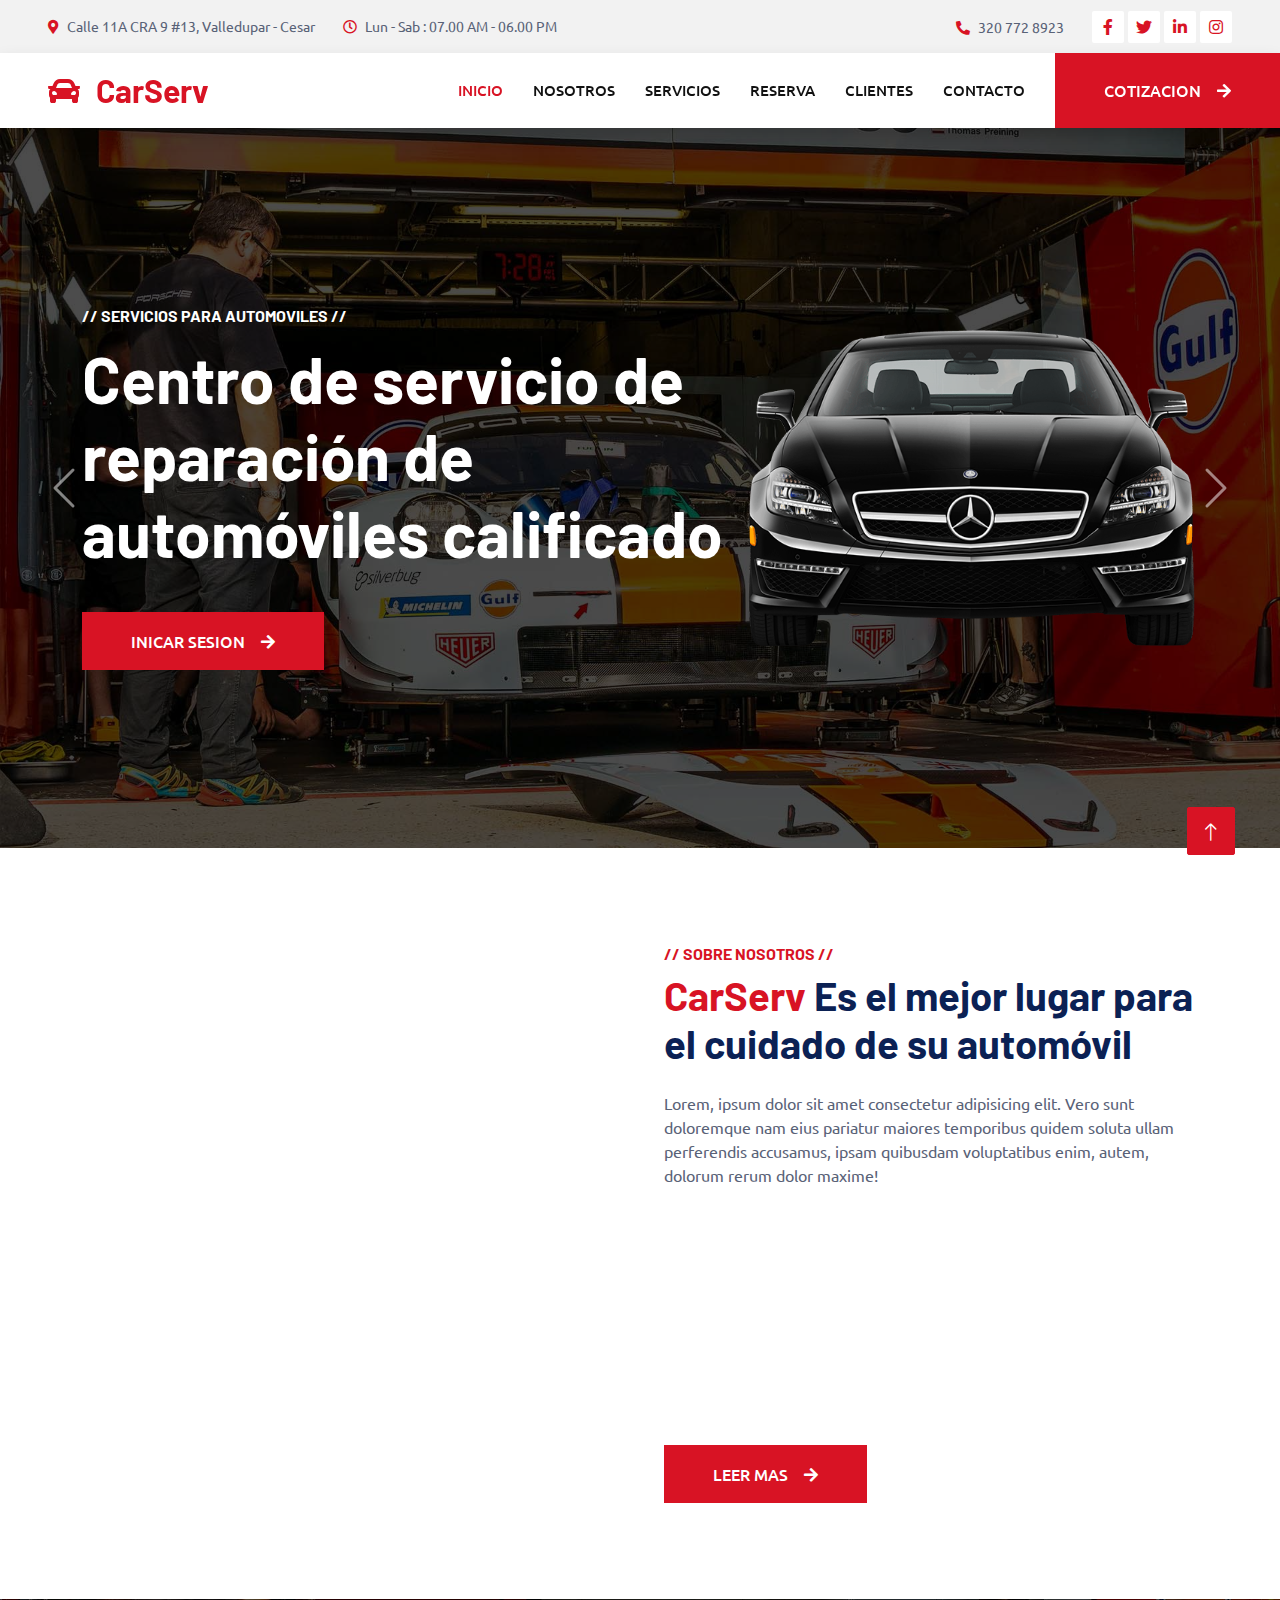
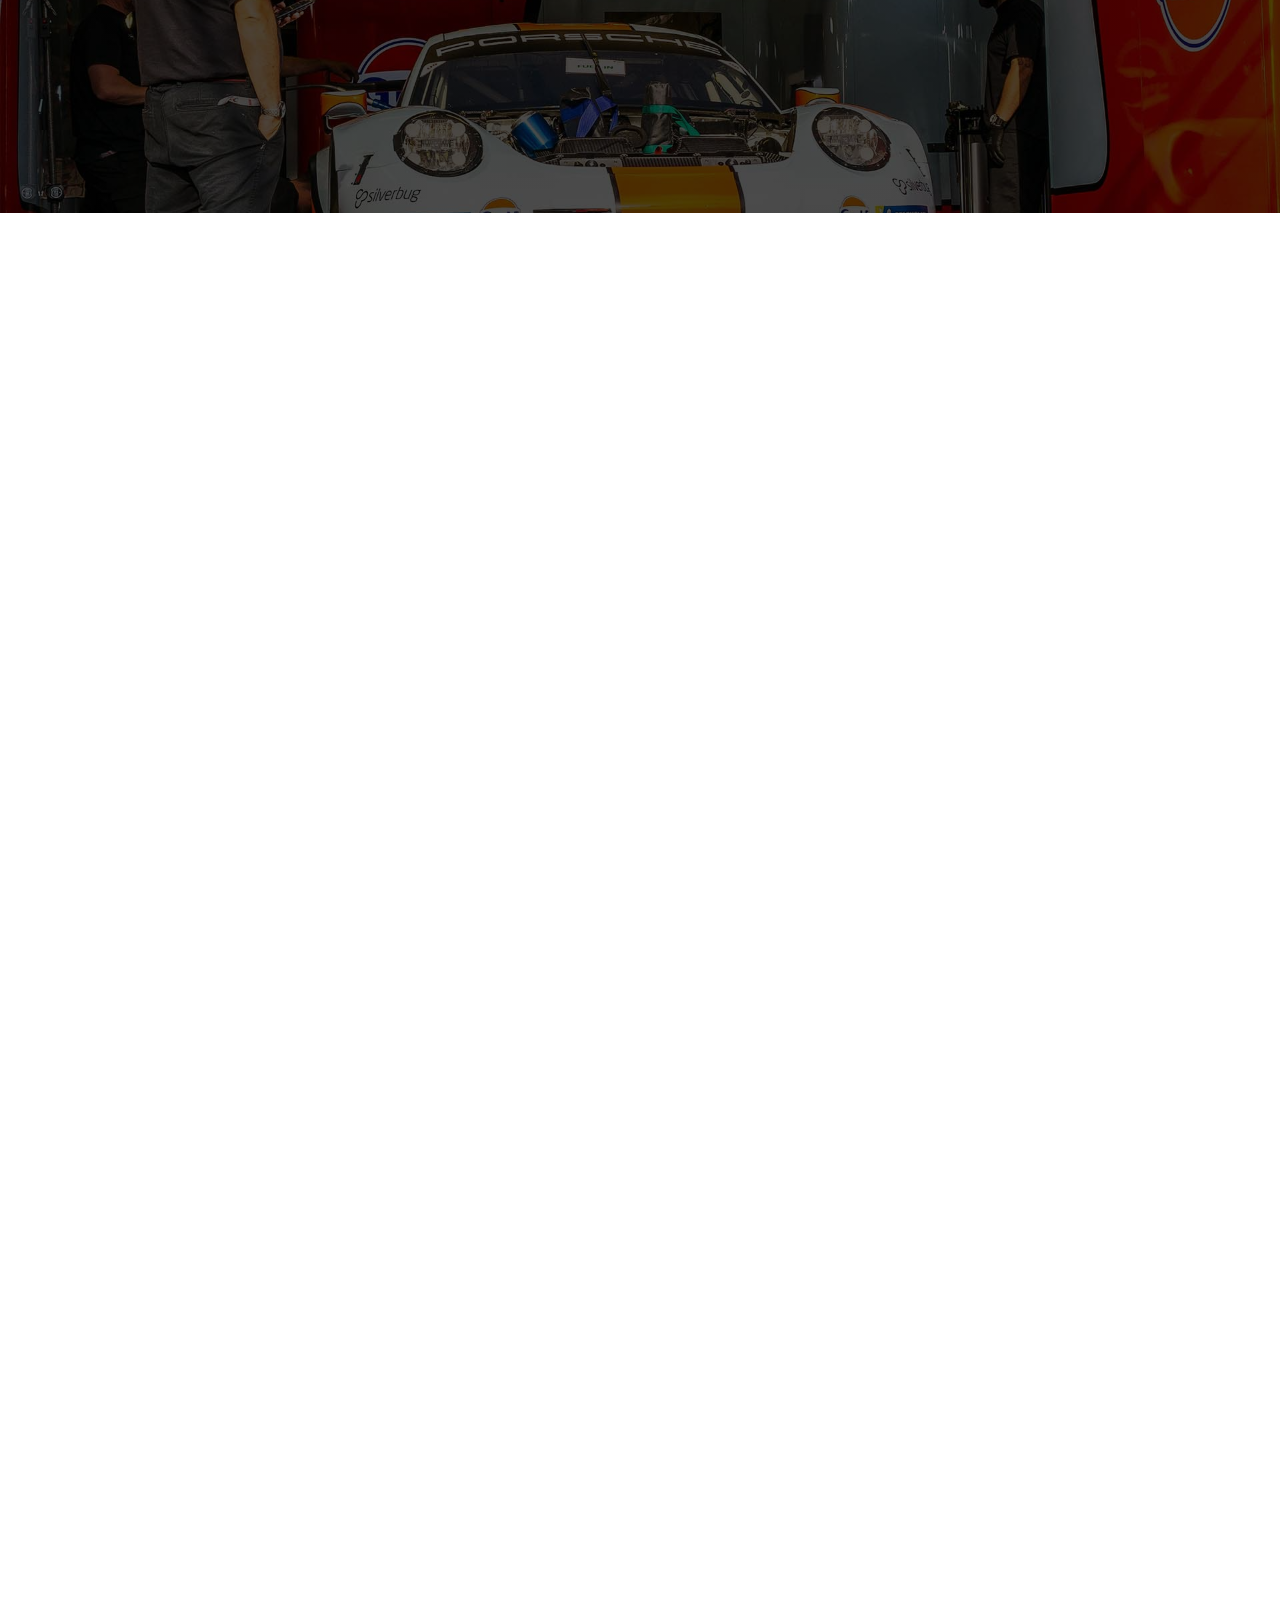
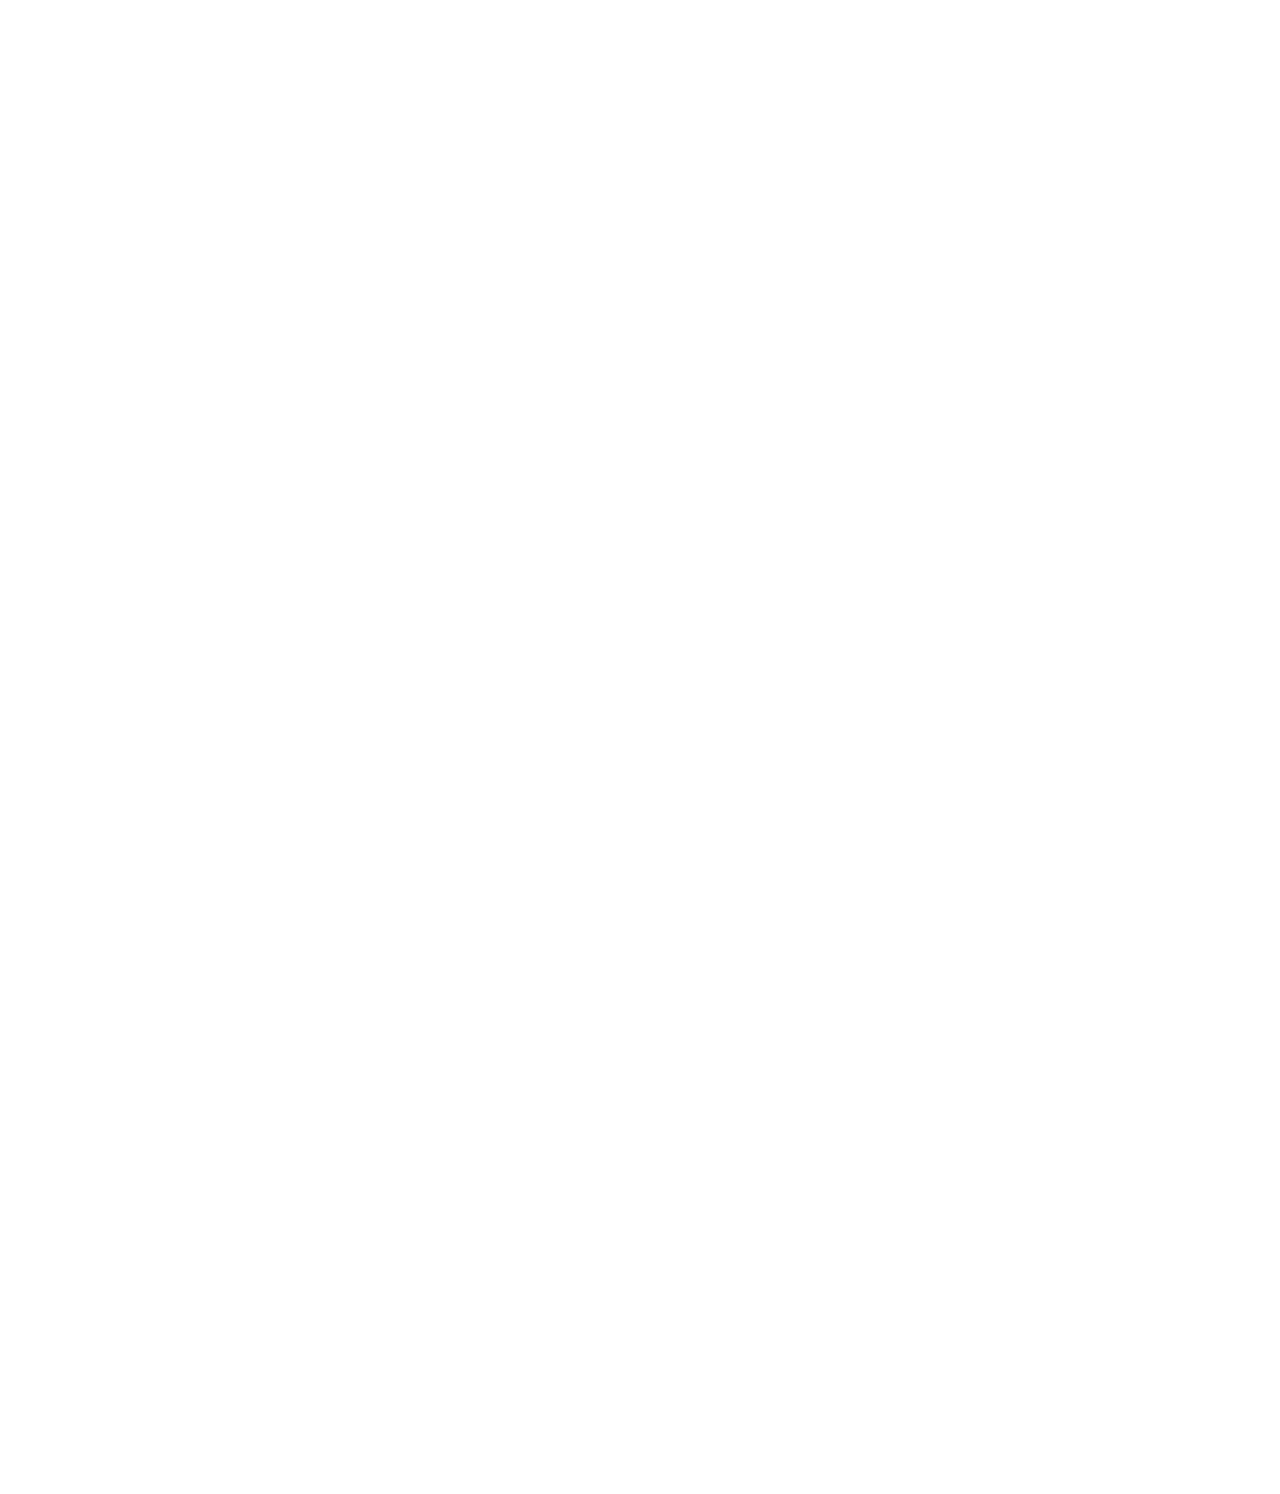
<file: index.html>
<!DOCTYPE html>
<html lang="en">

<head>
    <meta charset="utf-8">
    <title>CarServ </title>
    <meta content="width=device-width, initial-scale=1.0" name="viewport">
    <meta content="" name="keywords">
    <meta content="" name="description">

    
    <link href="img/favicon.ico" rel="icon">

    
    <link rel="preconnect" href="https://fonts.googleapis.com">
    <link rel="preconnect" href="https://fonts.gstatic.com" crossorigin>
    <link href="https://fonts.googleapis.com/css2?family=Barlow:wght@600;700&family=Ubuntu:wght@400;500&display=swap" rel="stylesheet"> 

    
    <link href="https://cdnjs.cloudflare.com/ajax/libs/font-awesome/5.10.0/css/all.min.css" rel="stylesheet">
    <link href="https://cdn.jsdelivr.net/npm/bootstrap-icons@1.4.1/font/bootstrap-icons.css" rel="stylesheet">

    
    <link href="lib/animate/animate.min.css" rel="stylesheet">
    <link href="lib/owlcarousel/assets/owl.carousel.min.css" rel="stylesheet">
    <link href="lib/tempusdominus/css/tempusdominus-bootstrap-4.min.css" rel="stylesheet" />

    
    <link href="css/bootstrap.min.css" rel="stylesheet">

    
    <link href="css/style.css" rel="stylesheet">
</head>

<body>
    <!-- carga inicio-->
    <div id="spinner" class="show bg-white position-fixed translate-middle w-100 vh-100 top-50 start-50 d-flex align-items-center justify-content-center">
        <div class="spinner-border text-primary" style="width: 3rem; height: 3rem;" role="status">
            <span class="sr-only">Loading...</span>
        </div>
    </div>
    <!-- carga fin -->


    <!-- inicio barra superior-->
    <div class="container-fluid bg-light p-0">
        <div class="row gx-0 d-none d-lg-flex">
            <div class="col-lg-7 px-5 text-start">
                <div class="h-100 d-inline-flex align-items-center py-3 me-4">
                    <small class="fa fa-map-marker-alt text-primary me-2"></small>
                    <small>Calle 11A CRA 9 #13, Valledupar - Cesar</small>
                </div>
                <div class="h-100 d-inline-flex align-items-center py-3">
                    <small class="far fa-clock text-primary me-2"></small>
                    <small>Lun - Sab : 07.00 AM - 06.00 PM</small>
                </div>
            </div>
            <div class="col-lg-5 px-5 text-end">
                <div class="h-100 d-inline-flex align-items-center py-3 me-4">
                    <small class="fa fa-phone-alt text-primary me-2"></small>
                    <small>320 772 8923</small>
                </div>
                <div class="h-100 d-inline-flex align-items-center">
                    <a class="btn btn-sm-square bg-white text-primary me-1" href=""><i class="fab fa-facebook-f"></i></a>
                    <a class="btn btn-sm-square bg-white text-primary me-1" href=""><i class="fab fa-twitter"></i></a>
                    <a class="btn btn-sm-square bg-white text-primary me-1" href=""><i class="fab fa-linkedin-in"></i></a>
                    <a class="btn btn-sm-square bg-white text-primary me-0" href=""><i class="fab fa-instagram"></i></a>
                </div>
            </div>
        </div>
    </div>
    <!-- fin barra superior -->


    <!-- inicio barra de navegacion -->
    <nav class="navbar navbar-expand-lg bg-white navbar-light shadow sticky-top p-0">
        <a href="index.html" class="navbar-brand d-flex align-items-center px-4 px-lg-5">
            <h2 class="m-0 text-primary"><i class="fa fa-car me-3"></i>CarServ</h2>
        </a>
        <button type="button" class="navbar-toggler me-4" data-bs-toggle="collapse" data-bs-target="#navbarCollapse">
            <span class="navbar-toggler-icon"></span>
        </button>
        <div class="collapse navbar-collapse" id="navbarCollapse">
            <div class="navbar-nav ms-auto p-4 p-lg-0">
                <a href="index.html" class="nav-item nav-link active">Inicio</a>
                <a href="Nosotros.html" class="nav-item nav-link">Nosotros</a>
                <a href="servicios.html" class="nav-item nav-link">Servicios</a>
                <a href="Reserva.html" class="nav-item nav-link">Reserva</a>
                <a href="clientes.html" class="nav-item nav-link">Clientes</a>
                <a href="contacto.html" class="nav-item nav-link">Contacto</a>
            </div>
            <a href="" class="btn btn-primary py-4 px-lg-5 d-none d-lg-block">Cotizacion<i class="fa fa-arrow-right ms-3"></i></a>
        </div>
    </nav>
    <!-- fin barra de navegacion-->


    <!-- inicio del menu -->
    <div class="container-fluid p-0 mb-5">
        <div id="header-carousel" class="carousel slide" data-bs-ride="carousel">
            <div class="carousel-inner">
                <div class="carousel-item active">
                    <img class="w-100" src="img/carousel-bg-1.jpg" alt="Image">
                    <div class="carousel-caption d-flex align-items-center">
                        <div class="container">
                            <div class="row align-items-center justify-content-center justify-content-lg-start">
                                <div class="col-10 col-lg-7 text-center text-lg-start">
                                    <h6 class="text-white text-uppercase mb-3 animated slideInDown">// Servicios Para automoviles //</h6>
                                    <h1 class="display-3 text-white mb-4 pb-3 animated slideInDown">Centro de servicio de reparación de automóviles calificado</h1>
                                    <a href="login.html" class="btn btn-primary py-3 px-5 animated slideInDown">Inicar Sesion<i class="fa fa-arrow-right ms-3"></i></a>
                                </div>
                                <div class="col-lg-5 d-none d-lg-flex animated zoomIn">
                                    <img class="img-fluid" src="img/carousel-1.png" alt="">
                                </div>
                            </div>
                        </div>
                    </div>
                </div>
                <div class="carousel-item">
                    <img class="w-100" src="img/carousel-bg-2.jpg" alt="Image">
                    <div class="carousel-caption d-flex align-items-center">
                        <div class="container">
                            <div class="row align-items-center justify-content-center justify-content-lg-start">
                                <div class="col-10 col-lg-7 text-center text-lg-start">
                                    <h6 class="text-white text-uppercase mb-3 animated slideInDown">// Servicios Para automoviles  //</h6>
                                    <h1 class="display-3 text-white mb-4 pb-3 animated slideInDown"> Centro de servicio calificado de lavado de autos</h1>
                                    <a href="" class="btn btn-primary py-3 px-5 animated slideInDown">Leer mas<i class="fa fa-arrow-right ms-3"></i></a>
                                </div>
                                <div class="col-lg-5 d-none d-lg-flex animated zoomIn">
                                    <img class="img-fluid" src="img/carousel-2.png" alt="">
                                </div>
                            </div>
                        </div>
                    </div>
                </div>
            </div>
            <button class="carousel-control-prev" type="button" data-bs-target="#header-carousel"
                data-bs-slide="prev">
                <span class="carousel-control-prev-icon" aria-hidden="true"></span>
                <span class="visually-hidden">Anterior</span>
            </button>
            <button class="carousel-control-next" type="button" data-bs-target="#header-carousel"
                data-bs-slide="next">
                <span class="carousel-control-next-icon" aria-hidden="true"></span>
                <span class="visually-hidden">Siguiente</span>
            </button>
        </div>
    </div>
    <!-- fin de el menu -->


   


    <!-- nosotros inicio -->
    <div class="container-xxl py-5">
        <div class="container">
            <div class="row g-5">
                <div class="col-lg-6 pt-4" style="min-height: 400px;">
                    <div class="position-relative h-100 wow fadeIn" data-wow-delay="0.1s">
                        <img class="position-absolute img-fluid w-100 h-100" src="img/about.jpg" style="object-fit: cover;" alt="">
                        <div class="position-absolute top-0 end-0 mt-n4 me-n4 py-4 px-5" style="background: rgba(0, 0, 0, .08);">
                            <h1 class="display-4 text-white mb-0">15 <span class="fs-4">Años</span></h1>
                            <h4 class="text-white">Experiencia</h4>
                        </div>
                    </div>
                </div>
                <div class="col-lg-6">
                    <h6 class="text-primary text-uppercase">// Sobre nosotros //</h6>
                    <h1 class="mb-4"><span class="text-primary">CarServ</span> Es el mejor lugar para el cuidado de su automóvil </h1>
                    <p class="mb-4">Lorem, ipsum dolor sit amet consectetur adipisicing elit. Vero sunt doloremque nam eius pariatur maiores temporibus quidem soluta ullam perferendis accusamus, ipsam quibusdam voluptatibus enim, autem, dolorum rerum dolor maxime!</p>
                    <div class="row g-4 mb-3 pb-3">
                        <div class="col-12 wow fadeIn" data-wow-delay="0.1s">
                            <div class="d-flex">
                                <div class="bg-light d-flex flex-shrink-0 align-items-center justify-content-center mt-1" style="width: 45px; height: 45px;">
                                    <span class="fw-bold text-secondary">01</span>
                                </div>
                                <div class="ps-3">
                                    <h6>Profesional y experto</h6>
                                    <span>Diam dolor diam ipsum sit amet diam et eos</span>
                                </div>
                            </div>
                        </div>
                        <div class="col-12 wow fadeIn" data-wow-delay="0.3s">
                            <div class="d-flex">
                                <div class="bg-light d-flex flex-shrink-0 align-items-center justify-content-center mt-1" style="width: 45px; height: 45px;">
                                    <span class="fw-bold text-secondary">02</span>
                                </div>
                                <div class="ps-3">
                                    <h6> Centro de servicio de calidad</h6>
                                    <span>Diam dolor diam ipsum sit amet diam et eos</span>
                                </div>
                            </div>
                        </div>
                        <div class="col-12 wow fadeIn" data-wow-delay="0.5s">
                            <div class="d-flex">
                                <div class="bg-light d-flex flex-shrink-0 align-items-center justify-content-center mt-1" style="width: 45px; height: 45px;">
                                    <span class="fw-bold text-secondary">03</span>
                                </div>
                                <div class="ps-3">
                                    <h6> Trabajadores ganadores de premios</h6>
                                    <span>Diam dolor diam ipsum sit amet diam et eos</span>
                                </div>
                            </div>
                        </div>
                    </div>
                    <a href="" class="btn btn-primary py-3 px-5">Leer mas<i class="fa fa-arrow-right ms-3"></i></a>
                </div>
            </div>
        </div>
    </div>
    <!-- nosotros fin-->


    <!-- hechos inicio-->
    <div class="container-fluid fact bg-dark my-5 py-5">
        <div class="container">
            <div class="row g-4">
                <div class="col-md-6 col-lg-3 text-center wow fadeIn" data-wow-delay="0.1s">
                    <i class="fa fa-check fa-2x text-white mb-3"></i>
                    <h2 class="text-white mb-2" data-toggle="counter-up">10</h2>
                    <p class="text-white mb-0">Años De Experiencia</p>
                </div>
                <div class="col-md-6 col-lg-3 text-center wow fadeIn" data-wow-delay="0.3s">
                    <i class="fa fa-users-cog fa-2x text-white mb-3"></i>
                    <h2 class="text-white mb-2" data-toggle="counter-up">15</h2>
                    <p class="text-white mb-0"> Técnicos expertos</p>
                </div>
                <div class="col-md-6 col-lg-3 text-center wow fadeIn" data-wow-delay="0.5s">
                    <i class="fa fa-users fa-2x text-white mb-3"></i>
                    <h2 class="text-white mb-2" data-toggle="counter-up">500</h2>
                    <p class="text-white mb-0">Clientes Satisfechos</p>
                </div>
                <div class="col-md-6 col-lg-3 text-center wow fadeIn" data-wow-delay="0.7s">
                    <i class="fa fa-car fa-2x text-white mb-3"></i>
                    <h2 class="text-white mb-2" data-toggle="counter-up">500</h2>
                    <p class="text-white mb-0">Projectos Completados</p>
                </div>
            </div>
        </div>
    </div>
    <!-- inicio hechos-->


    <!-- inicio de servicios-->
    <div class="container-xxl service py-5">
        <div class="container">
            <div class="text-center wow fadeInUp" data-wow-delay="0.1s">
                <h6 class="text-primary text-uppercase">// Nuestros Servicios //</h6>
                <h1 class="mb-5">Explore nuestros servicios</h1>
            </div>
            <div class="row g-4 wow fadeInUp" data-wow-delay="0.3s">
                <div class="col-lg-4">
                    <div class="nav w-100 nav-pills me-4">
                        <button class="nav-link w-100 d-flex align-items-center text-start p-4 mb-4 active" data-bs-toggle="pill" data-bs-target="#tab-pane-1" type="button">
                            <i class="fa fa-car-side fa-2x me-3"></i>
                            <h4 class="m-0">Prueba diagnóstica</h4>
                        </button>
                        <button class="nav-link w-100 d-flex align-items-center text-start p-4 mb-4" data-bs-toggle="pill" data-bs-target="#tab-pane-2" type="button">
                            <i class="fa fa-car fa-2x me-3"></i>
                            <h4 class="m-0"> Mantenimiento del motor</h4>
                        </button>
                        <button class="nav-link w-100 d-flex align-items-center text-start p-4 mb-4" data-bs-toggle="pill" data-bs-target="#tab-pane-3" type="button">
                            <i class="fa fa-cog fa-2x me-3"></i>
                            <h4 class="m-0"> Reemplazo de neumáticos</h4>
                        </button>
                        <button class="nav-link w-100 d-flex align-items-center text-start p-4 mb-0" data-bs-toggle="pill" data-bs-target="#tab-pane-4" type="button">
                            <i class="fa fa-oil-can fa-2x me-3"></i>
                            <h4 class="m-0"> Cambio de aceite</h4>
                        </button>
                    </div>
                </div>
                <div class="col-lg-8">
                    <div class="tab-content w-100">
                        <div class="tab-pane fade show active" id="tab-pane-1">
                            <div class="row g-4">
                                <div class="col-md-6" style="min-height: 350px;">
                                    <div class="position-relative h-100">
                                        <img class="position-absolute img-fluid w-100 h-100" src="img/service-1.jpg"
                                            style="object-fit: cover;" alt="">
                                    </div>
                                </div>
                                <div class="col-md-6">
                                    <h3 class="mb-3"> 15 años de experiencia en mantenimiento de automóviles</h3>
                                    <p class="mb-4">Tempor erat elitr rebum at clita. Diam dolor diam ipsum sit. Aliqu diam amet diam et eos. Clita erat ipsum et lorem et sit, sed stet lorem sit clita duo justo magna dolore erat amet</p>
                                    <p><i class="fa fa-check text-success me-3"></i> Servicio de calidad</p>
                                    <p><i class="fa fa-check text-success me-3"></i> Trabajadores expertos</p>
                                    <p><i class="fa fa-check text-success me-3"></i> Equipamiento moderno</p>
                                    <a href="" class="btn btn-primary py-3 px-5 mt-3">Leer mas<i class="fa fa-arrow-right ms-3"></i></a>
                                </div>
                            </div>
                        </div>
                        <div class="tab-pane fade" id="tab-pane-2">
                            <div class="row g-4">
                                <div class="col-md-6" style="min-height: 350px;">
                                    <div class="position-relative h-100">
                                        <img class="position-absolute img-fluid w-100 h-100" src="img/service-2.jpg"
                                            style="object-fit: cover;" alt="">
                                    </div>
                                </div>
                                <div class="col-md-6">
                                    <h3 class="mb-3"> 15 años de experiencia en mantenimiento de automóviles</h3>
                                    <p class="mb-4">Tempor erat elitr rebum at clita. Diam dolor diam ipsum sit. Aliqu diam amet diam et eos. Clita erat ipsum et lorem et sit, sed stet lorem sit clita duo justo magna dolore erat amet</p>
                                    <p><i class="fa fa-check text-success me-3"></i> Servicio de Calidad</p>
                                    <p><i class="fa fa-check text-success me-3"></i> Trabajadores expertos</p>
                                    <p><i class="fa fa-check text-success me-3"></i> Equipamiento moderno</p>
                                    <a href="" class="btn btn-primary py-3 px-5 mt-3"> Leer más<i class="fa fa-arrow-right ms-3"></i></a>
                                </div>
                            </div>
                        </div>
                        <div class="tab-pane fade" id="tab-pane-3">
                            <div class="row g-4">
                                <div class="col-md-6" style="min-height: 350px;">
                                    <div class="position-relative h-100">
                                        <img class="position-absolute img-fluid w-100 h-100" src="img/service-3.jpg"
                                            style="object-fit: cover;" alt="">
                                    </div>
                                </div>
                                <div class="col-md-6">
                                    <h3 class="mb-3"> 15 años de experiencia en mantenimiento de automóviles</h3>
                                    <p class="mb-4">Tempor erat elitr rebum at clita. Diam dolor diam ipsum sit. Aliqu diam amet diam et eos. Clita erat ipsum et lorem et sit, sed stet lorem sit clita duo justo magna dolore erat amet</p>
                                    <p><i class="fa fa-check text-success me-3"></i> Servicio de calidad</p>
                                    <p><i class="fa fa-check text-success me-3"></i> Trabajadores expertos</p>
                                    <p><i class="fa fa-check text-success me-3"></i> Equipamiento moderno</p>
                                    <a href="" class="btn btn-primary py-3 px-5 mt-3">Leer mas<i class="fa fa-arrow-right ms-3"></i></a>
                                </div>
                            </div>
                        </div>
                        <div class="tab-pane fade" id="tab-pane-4">
                            <div class="row g-4">
                                <div class="col-md-6" style="min-height: 350px;">
                                    <div class="position-relative h-100">
                                        <img class="position-absolute img-fluid w-100 h-100" src="img/service-4.jpg"
                                            style="object-fit: cover;" alt="">
                                    </div>
                                </div>
                                <div class="col-md-6">
                                    <h3 class="mb-3"> 15 años de experiencia en mantenimiento de automóviles</h3>
                                    <p class="mb-4">Tempor erat elitr rebum at clita. Diam dolor diam ipsum sit. Aliqu diam amet diam et eos. Clita erat ipsum et lorem et sit, sed stet lorem sit clita duo justo magna dolore erat amet</p>
                                    <p><i class="fa fa-check text-success me-3"></i> Servicio de calidad</p>
                                    <p><i class="fa fa-check text-success me-3"></i> Trabajadores expertos</p>
                                    <p><i class="fa fa-check text-success me-3"></i> Equipamiento moderno</p>
                                    <a href="" class="btn btn-primary py-3 px-5 mt-3">Leer mas<i class="fa fa-arrow-right ms-3"></i></a>
                                </div>
                            </div>
                        </div>
                    </div>
                </div>
            </div>
        </div>
    </div>
    <!-- fin de servicios -->


    <!-- inicio de reserva-->
    <div class="container-fluid bg-secondary booking my-5 wow fadeInUp" data-wow-delay="0.1s">
        <div class="container">
            <div class="row gx-5">
                <div class="col-lg-6 py-5">
                    <div class="py-5">
                        <h1 class="text-white mb-4"> Proveedor de servicios de reparación de automóviles certificado y galardonado</h1>
                        <p class="text-white mb-0">Lorem ipsum dolor sit amet consectetur adipisicing elit. Deleniti, nobis dolores modi beatae provident ad tempore sapiente voluptates? Consectetur repellendus dolorem ut earum amet accusantium alias repellat cum tempore culpa..</p>
                    </div>
                </div>
                <div class="col-lg-6">
                    <div class="bg-primary h-100 d-flex flex-column justify-content-center text-center p-5 wow zoomIn" data-wow-delay="0.6s">
                        <h1 class="text-white mb-4">Reserve para un servicio</h1>
                        <form>
                            <div class="row g-3">
                                <div class="col-12 col-sm-6">
                                    <input type="text" class="form-control border-0" placeholder="Nombre" style="height: 55px;">
                                </div>
                                <div class="col-12 col-sm-6">
                                    <input type="email" class="form-control border-0" placeholder="Email" style="height: 55px;">
                                </div>
                                <div class="col-12 col-sm-6">
                                    <select class="form-select border-0" style="height: 55px;">
                                        <option selected> Seleccione un servicio</option>
                                        <option value="1">Servicio 1</option>
                                        <option value="2">Servicio 2</option>
                                        <option value="3">Servicio 3</option>
                                    </select>
                                </div>
                                <div class="col-12 col-sm-6">
                                    <div class="date" id="date1" data-target-input="nearest">
                                        <input type="text"
                                            class="form-control border-0 datetimepicker-input"
                                            placeholder="Fecha De Servicio" data-target="#date1" data-toggle="datetimepicker" style="height: 55px;">
                                    </div>
                                </div>
                                <div class="col-12">
                                    <textarea class="form-control border-0" placeholder="Solicitud Especial"></textarea>
                                </div>
                                <div class="col-12">
                                    <button class="btn btn-secondary w-100 py-3" type="submit"> Reservar Ahora</button>
                                </div>
                            </div>
                        </form>
                    </div>
                </div>
            </div>
        </div>
    </div>
    <!-- fin de reserva -->


    <!-- equipo inicio -->
    <div class="container-xxl py-5">
        <div class="container">
            <div class="text-center wow fadeInUp" data-wow-delay="0.1s">
                <h6 class="text-primary text-uppercase">// Nuestros Técnicos //</h6>
                <h1 class="mb-5"> Nuestros técnicos expertos</h1>
            </div>
            <div class="row g-4">
                <div class="col-lg-3 col-md-6 wow fadeInUp" data-wow-delay="0.1s">
                    <div class="team-item">
                        <div class="position-relative overflow-hidden">
                            <img class="img-fluid" src="img/team-1.jpg" alt="">
                            <div class="team-overlay position-absolute start-0 top-0 w-100 h-100">
                                <a class="btn btn-square mx-1" href=""><i class="fab fa-facebook-f"></i></a>
                                <a class="btn btn-square mx-1" href=""><i class="fab fa-twitter"></i></a>
                                <a class="btn btn-square mx-1" href=""><i class="fab fa-instagram"></i></a>
                            </div>
                        </div>
                        <div class="bg-light text-center p-4">
                            <h5 class="fw-bold mb-0">Juan Andres</h5>
                            <small>Electrico</small>
                        </div>
                    </div>
                </div>
                <div class="col-lg-3 col-md-6 wow fadeInUp" data-wow-delay="0.3s">
                    <div class="team-item">
                        <div class="position-relative overflow-hidden">
                            <img class="img-fluid" src="img/team-2.jpg" alt="">
                            <div class="team-overlay position-absolute start-0 top-0 w-100 h-100">
                                <a class="btn btn-square mx-1" href=""><i class="fab fa-facebook-f"></i></a>
                                <a class="btn btn-square mx-1" href=""><i class="fab fa-twitter"></i></a>
                                <a class="btn btn-square mx-1" href=""><i class="fab fa-instagram"></i></a>
                            </div>
                        </div>
                        <div class="bg-light text-center p-4">
                            <h5 class="fw-bold mb-0"> Albert Martinez</h5>
                            <small> Mecanico</small>
                        </div>
                    </div>
                </div>
                <div class="col-lg-3 col-md-6 wow fadeInUp" data-wow-delay="0.5s">
                    <div class="team-item">
                        <div class="position-relative overflow-hidden">
                            <img class="img-fluid" src="img/team-3.jpg" alt="">
                            <div class="team-overlay position-absolute start-0 top-0 w-100 h-100">
                                <a class="btn btn-square mx-1" href=""><i class="fab fa-facebook-f"></i></a>
                                <a class="btn btn-square mx-1" href=""><i class="fab fa-twitter"></i></a>
                                <a class="btn btn-square mx-1" href=""><i class="fab fa-instagram"></i></a>
                            </div>
                        </div>
                        <div class="bg-light text-center p-4">
                            <h5 class="fw-bold mb-0"> Santiago Mendoza</h5>
                            <small> Mecanico</small>
                        </div>
                    </div>
                </div>
                <div class="col-lg-3 col-md-6 wow fadeInUp" data-wow-delay="0.7s">
                    <div class="team-item">
                        <div class="position-relative overflow-hidden">
                            <img class="img-fluid" src="img/team-4.jpg" alt="">
                            <div class="team-overlay position-absolute start-0 top-0 w-100 h-100">
                                <a class="btn btn-square mx-1" href=""><i class="fab fa-facebook-f"></i></a>
                                <a class="btn btn-square mx-1" href=""><i class="fab fa-twitter"></i></a>
                                <a class="btn btn-square mx-1" href=""><i class="fab fa-instagram"></i></a>
                            </div>
                        </div>
                        <div class="bg-light text-center p-4">
                            <h5 class="fw-bold mb-0">Antonio Gonzales</h5>
                            <small> Limpieza </small>
                        </div>
                    </div>
                </div>
            </div>
        </div>
    </div>
    <!-- equipo fin -->


    <!-- clientes inicio-->
    <div class="container-xxl py-5 wow fadeInUp" data-wow-delay="0.1s">
        <div class="container">
            <div class="text-center">
                <h6 class="text-primary text-uppercase">// Clientes //</h6>
                <h1 class="mb-5">Nuestros clientes dicen!</h1>
            </div>
            <div class="owl-carousel testimonial-carousel position-relative">
                <div class="testimonial-item text-center">
                    <img class="bg-light rounded-circle p-2 mx-auto mb-3" src="img/testimonial-1.jpg" style="width: 80px; height: 80px;">
                    <h5 class="mb-0"> Ana Garcia</h5>
                    <p>Profesion</p>
                    <div class="testimonial-text bg-light text-center p-4">
                    <p class="mb-0">Tempor erat elitr rebum at clita. Diam dolor diam ipsum sit diam amet diam et eos. Clita erat ipsum et lorem et sit.</p>
                    </div>
                </div>
                <div class="testimonial-item text-center">
                    <img class="bg-light rounded-circle p-2 mx-auto mb-3" src="img/testimonial-2.jpg" style="width: 80px; height: 80px;">
                    <h5 class="mb-0">Alejandro Lopez</h5>
                    <p>Profession</p>
                    <div class="testimonial-text bg-light text-center p-4">
                    <p class="mb-0">Tempor erat elitr rebum at clita. Diam dolor diam ipsum sit diam amet diam et eos. Clita erat ipsum et lorem et sit.</p>
                    </div>
                </div>
                <div class="testimonial-item text-center">
                    <img class="bg-light rounded-circle p-2 mx-auto mb-3" src="img/testimonial-3.jpg" style="width: 80px; height: 80px;">
                    <h5 class="mb-0"> Ivan Gomez</h5>
                    <p>Profesion</p>
                    <div class="testimonial-text bg-light text-center p-4">
                    <p class="mb-0">Tempor erat elitr rebum at clita. Diam dolor diam ipsum sit diam amet diam et eos. Clita erat ipsum et lorem et sit.</p>
                    </div>
                </div>
                <div class="testimonial-item text-center">
                    <img class="bg-light rounded-circle p-2 mx-auto mb-3" src="img/testimonial-4.jpg" style="width: 80px; height: 80px;">
                    <h5 class="mb-0">Adriana Silva</h5>
                    <p>Profesion</p>
                    <div class="testimonial-text bg-light text-center p-4">
                    <p class="mb-0">Tempor erat elitr rebum at clita. Diam dolor diam ipsum sit diam amet diam et eos. Clita erat ipsum et lorem et sit.</p>
                    </div>
                </div>
            </div>
        </div>
    </div>
    <!-- clientes fin -->


    <!-- pie de pagina inicio -->
    <div class="container-fluid bg-dark text-light footer pt-5 mt-5 wow fadeIn" data-wow-delay="0.1s">
        <div class="container py-5">
            <div class="row g-5">
                <div class="col-lg-3 col-md-6">
                    <h4 class="text-light mb-4">Dirección</h4>
                    <p class="mb-2"><i class="fa fa-map-marker-alt me-3"></i>calle 11 cra 10 #5, Valledupar, Cesar</p>
                    <p class="mb-2"><i class="fa fa-phone-alt me-3"></i>320 772 8923</p>
                    <p class="mb-2"><i class="fa fa-envelope me-3"></i>Carserv@gmail.com</p>
                    <div class="d-flex pt-2">
                        <a class="btn btn-outline-light btn-social" href=""><i class="fab fa-twitter"></i></a>
                        <a class="btn btn-outline-light btn-social" href=""><i class="fab fa-facebook-f"></i></a>
                        <a class="btn btn-outline-light btn-social" href=""><i class="fab fa-youtube"></i></a>
                        <a class="btn btn-outline-light btn-social" href=""><i class="fab fa-linkedin-in"></i></a>
                    </div>
                </div>
                <div class="col-lg-3 col-md-6">
                    <h4 class="text-light mb-4"> Horario</h4>
                    <h6 class="text-light">Lunes - Sabados:</h6>
                    <p class="mb-4">07.00 AM - 06.00 PM</p>
                    <h6 class="text-light">Sábado:</h6>
                    <p class="mb-0">07.00 AM - 12.00 PM</p>
                </div>
                <div class="col-lg-3 col-md-6">
                    <h4 class="text-light mb-4"> Servicios</h4>
                    <a class="btn btn-link" href=""> Prueba diagnóstica</a>
                    <a class="btn btn-link" href=""> Mantenimiento del motor</a>
                    <a class="btn btn-link" href=""> Reemplazo de neumáticos</a>
                    <a class="btn btn-link" href=""> Cambio de aceite</a>
                    <a class="btn btn-link" href="">Lavado</a>
                </div>
                <div class="col-lg-3 col-md-6">
                    <h4 class="text-light mb-4">Suscribirse</h4>
                    <p>Dolor amet sit justo amet elitr clita ipsum elitr est.</p>
                    <div class="position-relative mx-auto" style="max-width: 400px;">
                        <input class="form-control border-0 w-100 py-3 ps-4 pe-5" type="text" placeholder="EMAIL">
                        <button type="button" class="btn btn-primary py-2 position-absolute top-0 end-0 mt-2 me-2">Regístrate</button>
                    </div>
                </div>
            </div>
        </div>
        <div class="container">
            <div class="copyright">
                <div class="row">
                    <div class="col-md-6 text-center text-md-start mb-3 mb-md-0">
                        &copy; <a class="border-bottom" href="https://freewebsitecode.com">Carserv</a>, Todos los derechos reservados.

                        
                        Diseñado por  <a class="border-bottom" href="">Luis Fernando </a>
                    </div>
                    <div class="col-md-6 text-center text-md-end">
                        <div class="col-md-6 text-center text-md-end">
                            <div class="footer-menu">
                                <a href="">INICIO</a>
                                <a href="">Cookies</a> 
                                <a href="">Preguntas Frecuentes</a>
                            </div>
                        </div>
                    </div>
                </div>
            </div>
        </div>
    </div>
    <!-- pie de pagina fin-->


    <!-- volver al principio-->
    <a href="#" class="btn btn-lg btn-primary btn-lg-square back-to-top"><i class="bi bi-arrow-up"></i></a>


    <!-- librerias -->
    <script src="https://code.jquery.com/jquery-3.4.1.min.js"></script>
    <script src="https://cdn.jsdelivr.net/npm/bootstrap@5.0.0/dist/js/bootstrap.bundle.min.js"></script>
    <script src="lib/wow/wow.min.js"></script>
    <script src="lib/easing/easing.min.js"></script>
    <script src="lib/waypoints/waypoints.min.js"></script>
    <script src="lib/counterup/counterup.min.js"></script>
    <script src="lib/owlcarousel/owl.carousel.min.js"></script>
    <script src="lib/tempusdominus/js/moment.min.js"></script>
    <script src="lib/tempusdominus/js/moment-timezone.min.js"></script>
    <script src="lib/tempusdominus/js/tempusdominus-bootstrap-4.min.js"></script>

    
    <script src="js/main.js"></script>
</body>

</html>
</file>
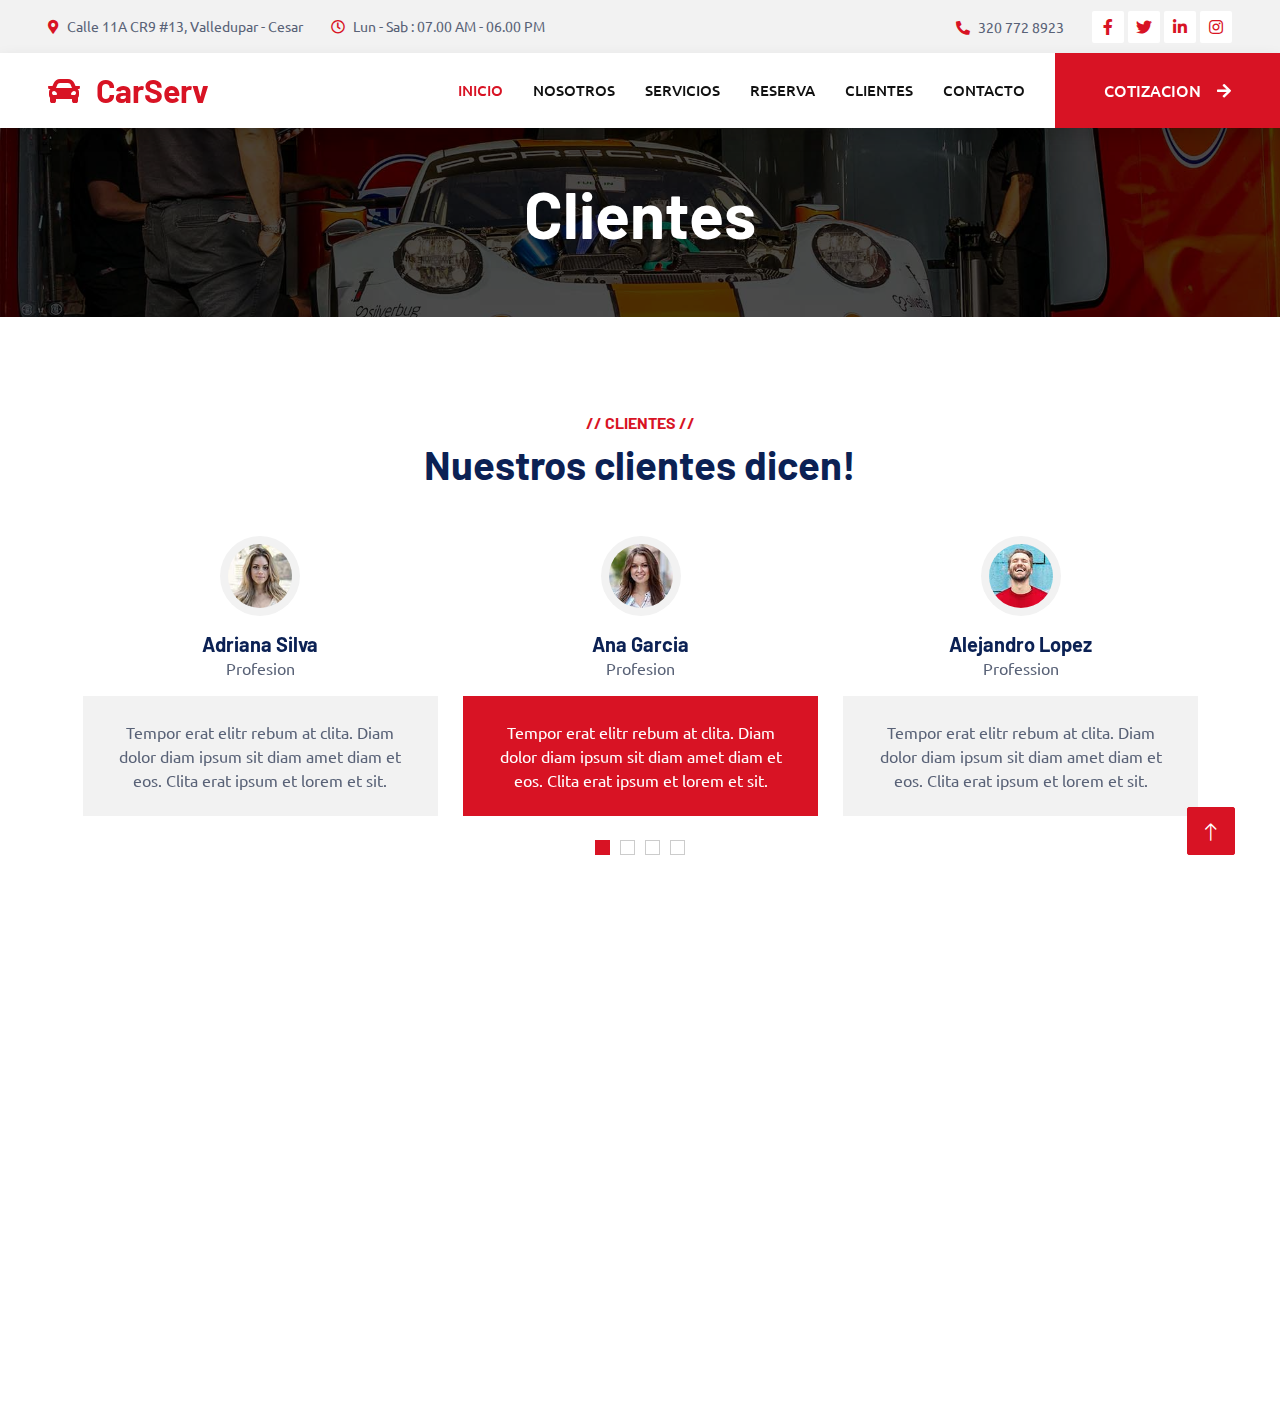
<file: clientes.html>
<!DOCTYPE html>
<html lang="en">

<head>
    <meta charset="utf-8">
    <title>CarServ</title>
    <meta content="width=device-width, initial-scale=1.0" name="viewport">
    <meta content="" name="keywords">
    <meta content="" name="description">

    
    <link href="img/favicon.ico" rel="icon">


    <link rel="preconnect" href="https://fonts.googleapis.com">
    <link rel="preconnect" href="https://fonts.gstatic.com" crossorigin>
    <link href="https://fonts.googleapis.com/css2?family=Barlow:wght@600;700&family=Ubuntu:wght@400;500&display=swap" rel="stylesheet"> 

    
    <link href="https://cdnjs.cloudflare.com/ajax/libs/font-awesome/5.10.0/css/all.min.css" rel="stylesheet">
    <link href="https://cdn.jsdelivr.net/npm/bootstrap-icons@1.4.1/font/bootstrap-icons.css" rel="stylesheet">

   
    <link href="lib/animate/animate.min.css" rel="stylesheet">
    <link href="lib/owlcarousel/assets/owl.carousel.min.css" rel="stylesheet">
    <link href="lib/tempusdominus/css/tempusdominus-bootstrap-4.min.css" rel="stylesheet" />

    <link href="css/bootstrap.min.css" rel="stylesheet">

   
    <link href="css/style.css" rel="stylesheet">
</head>

<body>
    <!-- carga inicio-->
    <div id="spinner" class="show bg-white position-fixed translate-middle w-100 vh-100 top-50 start-50 d-flex align-items-center justify-content-center">
        <div class="spinner-border text-primary" style="width: 3rem; height: 3rem;" role="status">
            <span class="sr-only">Loading...</span>
        </div>
    </div>
   <!-- carga fin -->


    <!-- inicio barra superior-->
    <div class="container-fluid bg-light p-0">
        <div class="row gx-0 d-none d-lg-flex">
            <div class="col-lg-7 px-5 text-start">
                <div class="h-100 d-inline-flex align-items-center py-3 me-4">
                    <small class="fa fa-map-marker-alt text-primary me-2"></small>
                    <small>Calle 11A CR9 #13, Valledupar - Cesar</small>
                </div>
                <div class="h-100 d-inline-flex align-items-center py-3">
                    <small class="far fa-clock text-primary me-2"></small>
                    <small>Lun - Sab : 07.00 AM - 06.00 PM</small>
                </div>
            </div>
            <div class="col-lg-5 px-5 text-end">
                <div class="h-100 d-inline-flex align-items-center py-3 me-4">
                    <small class="fa fa-phone-alt text-primary me-2"></small>
                    <small>320 772 8923</small>
                </div>
                <div class="h-100 d-inline-flex align-items-center">
                    <a class="btn btn-sm-square bg-white text-primary me-1" href=""><i class="fab fa-facebook-f"></i></a>
                    <a class="btn btn-sm-square bg-white text-primary me-1" href=""><i class="fab fa-twitter"></i></a>
                    <a class="btn btn-sm-square bg-white text-primary me-1" href=""><i class="fab fa-linkedin-in"></i></a>
                    <a class="btn btn-sm-square bg-white text-primary me-0" href=""><i class="fab fa-instagram"></i></a>
                </div>
            </div>
        </div>
    </div>
    <!-- fin barra superior -->


    <!-- inicio barra de navegacion -->
      <nav class="navbar navbar-expand-lg bg-white navbar-light shadow sticky-top p-0">
        <a href="index.html" class="navbar-brand d-flex align-items-center px-4 px-lg-5">
            <h2 class="m-0 text-primary"><i class="fa fa-car me-3"></i>CarServ</h2>
        </a>
        <button type="button" class="navbar-toggler me-4" data-bs-toggle="collapse" data-bs-target="#navbarCollapse">
            <span class="navbar-toggler-icon"></span>
        </button>
        <div class="collapse navbar-collapse" id="navbarCollapse">
            <div class="navbar-nav ms-auto p-4 p-lg-0">
                <a href="index.html" class="nav-item nav-link active">Inicio</a>
                <a href="Nosotros.html" class="nav-item nav-link">Nosotros</a>
                <a href="servicios.html" class="nav-item nav-link">Servicios</a>
                <a href="Reserva.html" class="nav-item nav-link">Reserva</a>
                <a href="clientes.html" class="nav-item nav-link">Clientes</a>
                <a href="contacto.html" class="nav-item nav-link">Contacto</a>
            </div>
            <a href="" class="btn btn-primary py-4 px-lg-5 d-none d-lg-block">Cotizacion<i class="fa fa-arrow-right ms-3"></i></a>
        </div>
    </nav>
    <!-- fin barra de navegacion-->


    
    <div class="container-fluid page-header mb-5 p-0" style="background-image: url(img/carousel-bg-1.jpg);">
        <div class="container-fluid page-header-inner py-5">
            <div class="container text-center">
                <h1 class="display-3 text-white mb-3 animated slideInDown">Clientes</h1>
            </div>
        </div>
    </div>


    
   <!-- clientes inicio-->
    <div class="container-xxl py-5 wow fadeInUp" data-wow-delay="0.1s">
        <div class="container">
            <div class="text-center">
                <h6 class="text-primary text-uppercase">// Clientes //</h6>
                <h1 class="mb-5">Nuestros clientes dicen!</h1>
            </div>
            <div class="owl-carousel testimonial-carousel position-relative">
                <div class="testimonial-item text-center">
                    <img class="bg-light rounded-circle p-2 mx-auto mb-3" src="img/testimonial-1.jpg" style="width: 80px; height: 80px;">
                    <h5 class="mb-0"> Ana Garcia</h5>
                    <p>Profesion</p>
                    <div class="testimonial-text bg-light text-center p-4">
                    <p class="mb-0">Tempor erat elitr rebum at clita. Diam dolor diam ipsum sit diam amet diam et eos. Clita erat ipsum et lorem et sit.</p>
                    </div>
                </div>
                <div class="testimonial-item text-center">
                    <img class="bg-light rounded-circle p-2 mx-auto mb-3" src="img/testimonial-2.jpg" style="width: 80px; height: 80px;">
                    <h5 class="mb-0">Alejandro Lopez</h5>
                    <p>Profession</p>
                    <div class="testimonial-text bg-light text-center p-4">
                    <p class="mb-0">Tempor erat elitr rebum at clita. Diam dolor diam ipsum sit diam amet diam et eos. Clita erat ipsum et lorem et sit.</p>
                    </div>
                </div>
                <div class="testimonial-item text-center">
                    <img class="bg-light rounded-circle p-2 mx-auto mb-3" src="img/testimonial-3.jpg" style="width: 80px; height: 80px;">
                    <h5 class="mb-0"> Ivan Gomez</h5>
                    <p>Profesion</p>
                    <div class="testimonial-text bg-light text-center p-4">
                    <p class="mb-0">Tempor erat elitr rebum at clita. Diam dolor diam ipsum sit diam amet diam et eos. Clita erat ipsum et lorem et sit.</p>
                    </div>
                </div>
                <div class="testimonial-item text-center">
                    <img class="bg-light rounded-circle p-2 mx-auto mb-3" src="img/testimonial-4.jpg" style="width: 80px; height: 80px;">
                    <h5 class="mb-0">Adriana Silva</h5>
                    <p>Profesion</p>
                    <div class="testimonial-text bg-light text-center p-4">
                    <p class="mb-0">Tempor erat elitr rebum at clita. Diam dolor diam ipsum sit diam amet diam et eos. Clita erat ipsum et lorem et sit.</p>
                    </div>
                </div>
            </div>
        </div>
    </div>
     <!-- clientes fin -->

        

     <!-- pie de pagina inicio -->
    <div class="container-fluid bg-dark text-light footer pt-5 mt-5 wow fadeIn" data-wow-delay="0.1s">
        <div class="container py-5">
            <div class="row g-5">
                <div class="col-lg-3 col-md-6">
                    <h4 class="text-light mb-4">Dirección</h4>
                    <p class="mb-2"><i class="fa fa-map-marker-alt me-3"></i>calle 11 cra 10 #5, Valledupar, Cesar</p>
                    <p class="mb-2"><i class="fa fa-phone-alt me-3"></i>320 772 8923</p>
                    <p class="mb-2"><i class="fa fa-envelope me-3"></i>Carserv@gmail.com</p>
                    <div class="d-flex pt-2">
                        <a class="btn btn-outline-light btn-social" href=""><i class="fab fa-twitter"></i></a>
                        <a class="btn btn-outline-light btn-social" href=""><i class="fab fa-facebook-f"></i></a>
                        <a class="btn btn-outline-light btn-social" href=""><i class="fab fa-youtube"></i></a>
                        <a class="btn btn-outline-light btn-social" href=""><i class="fab fa-linkedin-in"></i></a>
                    </div>
                </div>
                <div class="col-lg-3 col-md-6">
                    <h4 class="text-light mb-4"> Horario</h4>
                    <h6 class="text-light">Lunes - Sabados:</h6>
                    <p class="mb-4">07.00 AM - 06.00 PM</p>
                    <h6 class="text-light">Sábado:</h6>
                    <p class="mb-0">07.00 AM - 12.00 PM</p>
                </div>
                <div class="col-lg-3 col-md-6">
                    <h4 class="text-light mb-4"> Servicios</h4>
                    <a class="btn btn-link" href=""> Prueba diagnóstica</a>
                    <a class="btn btn-link" href=""> Mantenimiento del motor</a>
                    <a class="btn btn-link" href=""> Reemplazo de neumáticos</a>
                    <a class="btn btn-link" href=""> Cambio de aceite</a>
                    <a class="btn btn-link" href="">Lavado</a>
                </div>
                <div class="col-lg-3 col-md-6">
                    <h4 class="text-light mb-4">Suscribirse</h4>
                    <p>Dolor amet sit justo amet elitr clita ipsum elitr est.</p>
                    <div class="position-relative mx-auto" style="max-width: 400px;">
                        <input class="form-control border-0 w-100 py-3 ps-4 pe-5" type="text" placeholder="EMAIL">
                        <button type="button" class="btn btn-primary py-2 position-absolute top-0 end-0 mt-2 me-2">Regístrate</button>
                    </div>
                </div>
            </div>
        </div>
        <div class="container">
            <div class="copyright">
                <div class="row">
                    <div class="col-md-6 text-center text-md-start mb-3 mb-md-0">
                        &copy; <a class="border-bottom" href="https://freewebsitecode.com">Carserv</a>, Todos los derechos reservados.

                        
                        Diseñado por  <a class="border-bottom" href="">Luis Fernando </a>
                    </div>
                    <div class="col-md-6 text-center text-md-end">
                        <div class="col-md-6 text-center text-md-end">
                            <div class="footer-menu">
                                <a href="">INICIO</a>
                                <a href="">Cookies</a> 
                                <a href="">Preguntas Frecuentes</a>
                            </div>
                        </div>
                    </div>
                </div>
            </div>
        </div>
    </div>
    <!-- pie de pagina fin-->

    
    <!-- volver al principio-->
    <a href="#" class="btn btn-lg btn-primary btn-lg-square back-to-top"><i class="bi bi-arrow-up"></i></a>


    <!-- librerias -->
    <script src="https://code.jquery.com/jquery-3.4.1.min.js"></script>
    <script src="https://cdn.jsdelivr.net/npm/bootstrap@5.0.0/dist/js/bootstrap.bundle.min.js"></script>
    <script src="lib/wow/wow.min.js"></script>
    <script src="lib/easing/easing.min.js"></script>
    <script src="lib/waypoints/waypoints.min.js"></script>
    <script src="lib/counterup/counterup.min.js"></script>
    <script src="lib/owlcarousel/owl.carousel.min.js"></script>
    <script src="lib/tempusdominus/js/moment.min.js"></script>
    <script src="lib/tempusdominus/js/moment-timezone.min.js"></script>
    <script src="lib/tempusdominus/js/tempusdominus-bootstrap-4.min.js"></script>

    
    <script src="js/main.js"></script>
</body>

</html>
</file>
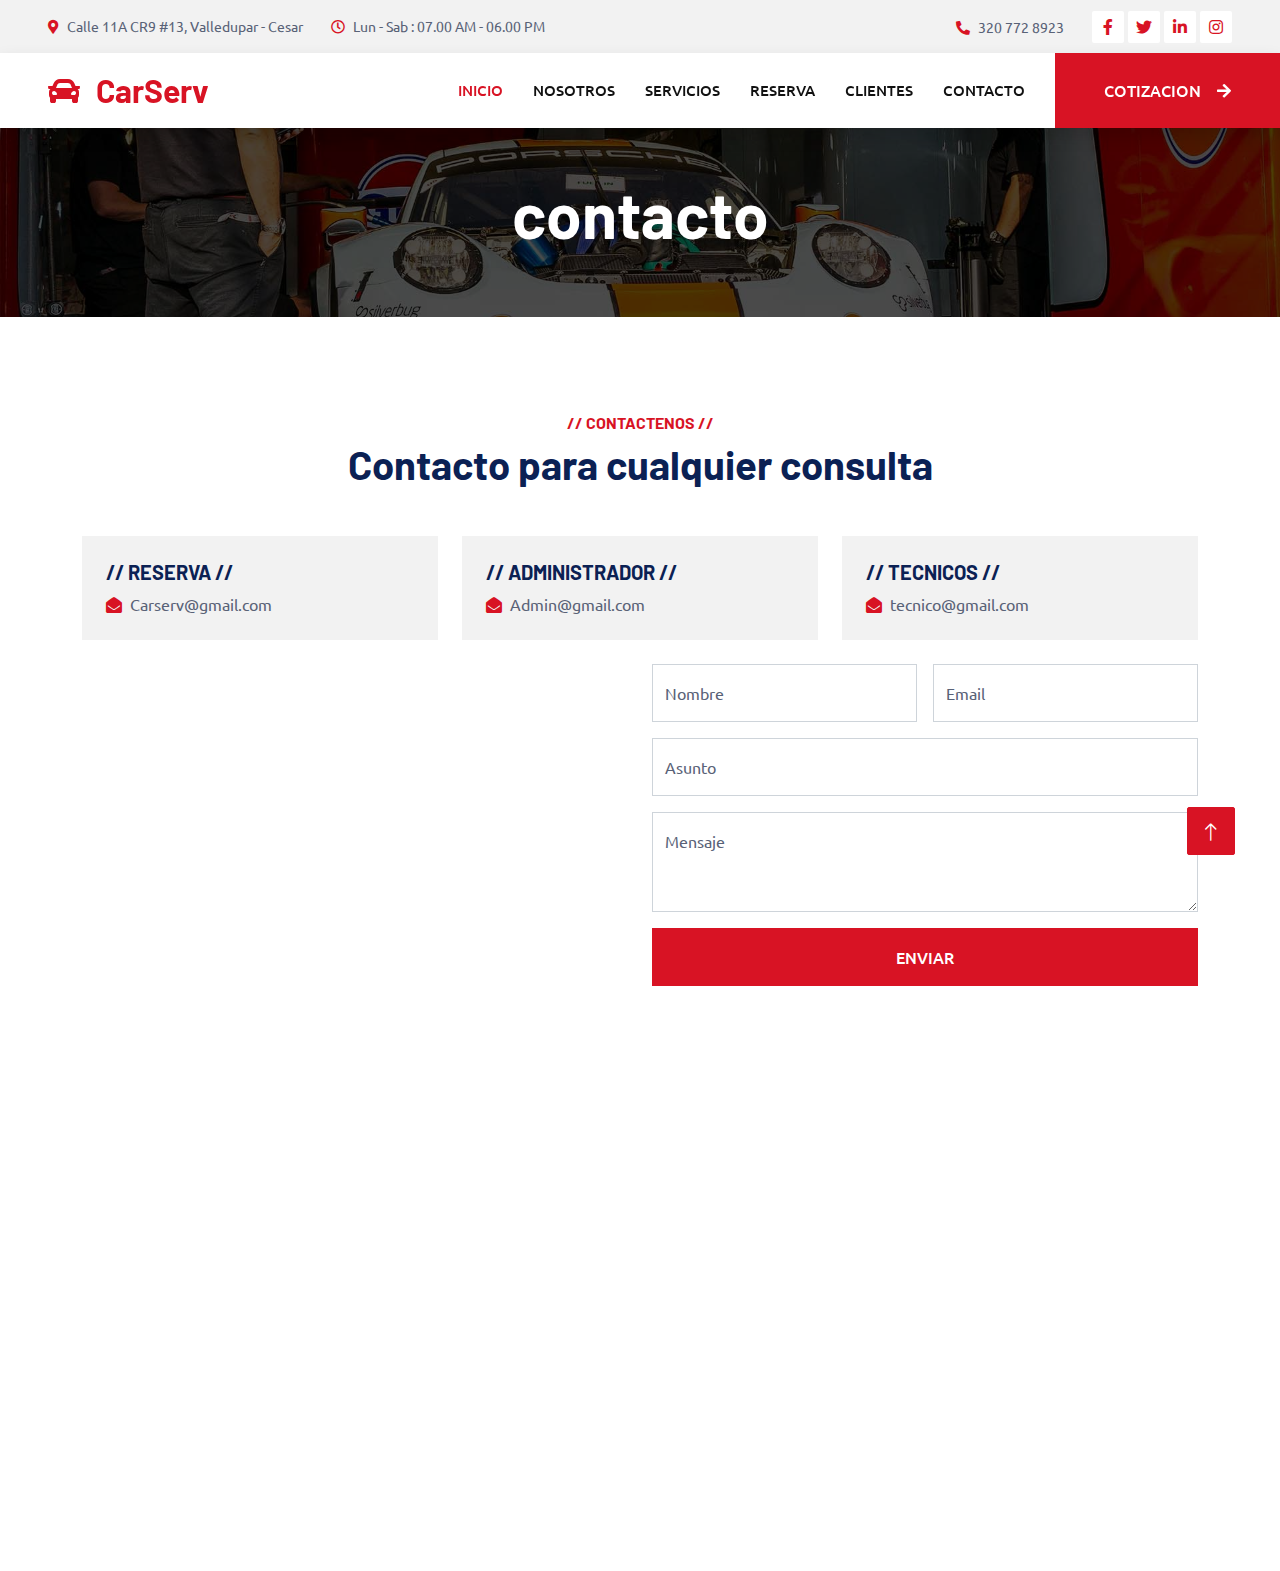
<file: contacto.html>
<!DOCTYPE html>
<html lang="en">

<head>
    <meta charset="utf-8">
    <title>CarServ</title>
    <meta content="width=device-width, initial-scale=1.0" name="viewport">
    <meta content="" name="keywords">
    <meta content="" name="description">

    
    <link href="img/favicon.ico" rel="icon">

    
    <link rel="preconnect" href="https://fonts.googleapis.com">
    <link rel="preconnect" href="https://fonts.gstatic.com" crossorigin>
    <link href="https://fonts.googleapis.com/css2?family=Barlow:wght@600;700&family=Ubuntu:wght@400;500&display=swap" rel="stylesheet"> 

    
    <link href="https://cdnjs.cloudflare.com/ajax/libs/font-awesome/5.10.0/css/all.min.css" rel="stylesheet">
    <link href="https://cdn.jsdelivr.net/npm/bootstrap-icons@1.4.1/font/bootstrap-icons.css" rel="stylesheet">

    <link href="lib/animate/animate.min.css" rel="stylesheet">
    <link href="lib/owlcarousel/assets/owl.carousel.min.css" rel="stylesheet">
    <link href="lib/tempusdominus/css/tempusdominus-bootstrap-4.min.css" rel="stylesheet" />

    <link href="css/bootstrap.min.css" rel="stylesheet">

    
    <link href="css/style.css" rel="stylesheet">
</head>

<body>
    
    <div id="spinner" class="show bg-white position-fixed translate-middle w-100 vh-100 top-50 start-50 d-flex align-items-center justify-content-center">
        <div class="spinner-border text-primary" style="width: 3rem; height: 3rem;" role="status">
            <span class="sr-only">Loading...</span>
        </div>
    </div>
    


    
    <div class="container-fluid bg-light p-0">
        <div class="row gx-0 d-none d-lg-flex">
            <div class="col-lg-7 px-5 text-start">
                <div class="h-100 d-inline-flex align-items-center py-3 me-4">
                    <small class="fa fa-map-marker-alt text-primary me-2"></small>
                    <small>Calle 11A CR9 #13, Valledupar - Cesar</small>
                </div>
                <div class="h-100 d-inline-flex align-items-center py-3">
                    <small class="far fa-clock text-primary me-2"></small>
                    <small>Lun - Sab : 07.00 AM - 06.00 PM</small>
                </div>
            </div>
            <div class="col-lg-5 px-5 text-end">
                <div class="h-100 d-inline-flex align-items-center py-3 me-4">
                    <small class="fa fa-phone-alt text-primary me-2"></small>
                    <small>320 772 8923</small>
                </div>
                <div class="h-100 d-inline-flex align-items-center">
                    <a class="btn btn-sm-square bg-white text-primary me-1" href=""><i class="fab fa-facebook-f"></i></a>
                    <a class="btn btn-sm-square bg-white text-primary me-1" href=""><i class="fab fa-twitter"></i></a>
                    <a class="btn btn-sm-square bg-white text-primary me-1" href=""><i class="fab fa-linkedin-in"></i></a>
                    <a class="btn btn-sm-square bg-white text-primary me-0" href=""><i class="fab fa-instagram"></i></a>
                </div>
            </div>
        </div>
    </div>
    
    <nav class="navbar navbar-expand-lg bg-white navbar-light shadow sticky-top p-0">
        <a href="index.html" class="navbar-brand d-flex align-items-center px-4 px-lg-5">
            <h2 class="m-0 text-primary"><i class="fa fa-car me-3"></i>CarServ</h2>
        </a>
        <button type="button" class="navbar-toggler me-4" data-bs-toggle="collapse" data-bs-target="#navbarCollapse">
            <span class="navbar-toggler-icon"></span>
        </button>
        <div class="collapse navbar-collapse" id="navbarCollapse">
            <div class="navbar-nav ms-auto p-4 p-lg-0">
                <a href="index.html" class="nav-item nav-link active">Inicio</a>
                <a href="Nosotros.html" class="nav-item nav-link">Nosotros</a>
                <a href="servicios.html" class="nav-item nav-link">Servicios</a>
                <a href="Reserva.html" class="nav-item nav-link">Reserva</a>
                <a href="clientes.html" class="nav-item nav-link">Clientes</a>
                <a href="contacto.html" class="nav-item nav-link">Contacto</a>
            </div>
            <a href="" class="btn btn-primary py-4 px-lg-5 d-none d-lg-block">Cotizacion<i class="fa fa-arrow-right ms-3"></i></a>
        </div>
    </nav>
    
    <div class="container-fluid page-header mb-5 p-0" style="background-image: url(img/carousel-bg-1.jpg);">
        <div class="container-fluid page-header-inner py-5">
            <div class="container text-center">
                <h1 class="display-3 text-white mb-3 animated slideInDown">contacto</h1>
            </div>
        </div>
    </div>
    
    <div class="container-xxl py-5">
        <div class="container">
            <div class="text-center wow fadeInUp" data-wow-delay="0.1s">
                <h6 class="text-primary text-uppercase">// Contactenos //</h6>
                <h1 class="mb-5">Contacto para cualquier consulta</h1>
            </div>
            <div class="row g-4">
                <div class="col-12">
                    <div class="row gy-4">
                        <div class="col-md-4">
                            <div class="bg-light d-flex flex-column justify-content-center p-4">
                                <h5 class="text-uppercase">//  RESERVA //</h5>
                                <p class="m-0"><i class="fa fa-envelope-open text-primary me-2"></i>Carserv@gmail.com</p>
                            </div>
                        </div>
                        <div class="col-md-4">
                            <div class="bg-light d-flex flex-column justify-content-center p-4">
                                <h5 class="text-uppercase">// Administrador //</h5>
                                <p class="m-0"><i class="fa fa-envelope-open text-primary me-2"></i>Admin@gmail.com</p>
                            </div>
                        </div>
                        <div class="col-md-4">
                            <div class="bg-light d-flex flex-column justify-content-center p-4">
                                <h5 class="text-uppercase">// Tecnicos //</h5>
                                <p class="m-0"><i class="fa fa-envelope-open text-primary me-2"></i>tecnico@gmail.com</p>
                            </div>
                        </div>
                    </div>
                </div>
                <div class="col-md-6 wow fadeIn" data-wow-delay="0.1s">
                    <iframe class="position-relative rounded w-100 h-100"
                        src="https://www.google.com/maps/embed?pb=!1m18!1m12!1m3!1d62775.33032453171!2d-73.29944937478324!3d10.464503354333962!2m3!1f0!2f0!3f0!3m2!1i1024!2i768!4f13.1!3m3!1m2!1s0x8e8ab9b5d6cf71d7%3A0x84a43625b14c234a!2sValledupar%2C%20Cesar!5e0!3m2!1sen!2sco!4v1686618916568!5m2!1sen!2sco"
                        frameborder="0" style="min-height: 350px; border:0;" allowfullscreen="" aria-hidden="false"
                        tabindex="0"></iframe>
                </div>
                <div class="col-md-6">
                    <div class="wow fadeInUp" data-wow-delay="0.2s">
                        
                        <form>
                            <div class="row g-3">
                                <div class="col-md-6">
                                    <div class="form-floating">
                                        <input type="text" class="form-control" id="name" placeholder="Your Name">
                                        <label for="name">Nombre</label>
                                    </div>
                                </div>
                                <div class="col-md-6">
                                    <div class="form-floating">
                                        <input type="email" class="form-control" id="email" placeholder="Your Email">
                                        <label for="email">Email</label>
                                    </div>
                                </div>
                                <div class="col-12">
                                    <div class="form-floating">
                                        <input type="text" class="form-control" id="subject" placeholder="Subject">
                                        <label for="subject">Asunto</label>
                                    </div>
                                </div>
                                <div class="col-12">
                                    <div class="form-floating">
                                        <textarea class="form-control" placeholder="Leave a message here" id="message" style="height: 100px"></textarea>
                                        <label for="message">Mensaje</label>
                                    </div>
                                </div>
                                <div class="col-12">
                                    <button class="btn btn-primary w-100 py-3" type="submit">ENVIAR</button>
                                </div>
                            </div>
                        </form>
                    </div>
                </div>
            </div>
        </div>
    </div>
    

    <div class="container-fluid bg-dark text-light footer pt-5 mt-5 wow fadeIn" data-wow-delay="0.1s">
        <div class="container py-5">
            <div class="row g-5">
                <div class="col-lg-3 col-md-6">
                    <h4 class="text-light mb-4">Dirección</h4>
                    <p class="mb-2"><i class="fa fa-map-marker-alt me-3"></i>calle 11 cra 10 #5, Valledupar, Cesar</p>
                    <p class="mb-2"><i class="fa fa-phone-alt me-3"></i>320 772 8923</p>
                    <p class="mb-2"><i class="fa fa-envelope me-3"></i>Carserv@gmail.com</p>
                    <div class="d-flex pt-2">
                        <a class="btn btn-outline-light btn-social" href=""><i class="fab fa-twitter"></i></a>
                        <a class="btn btn-outline-light btn-social" href=""><i class="fab fa-facebook-f"></i></a>
                        <a class="btn btn-outline-light btn-social" href=""><i class="fab fa-youtube"></i></a>
                        <a class="btn btn-outline-light btn-social" href=""><i class="fab fa-linkedin-in"></i></a>
                    </div>
                </div>
                <div class="col-lg-3 col-md-6">
                    <h4 class="text-light mb-4"> Horario</h4>
                    <h6 class="text-light">Lunes - Sabados:</h6>
                    <p class="mb-4">07.00 AM - 06.00 PM</p>
                    <h6 class="text-light">Sábado:</h6>
                    <p class="mb-0">07.00 AM - 12.00 PM</p>
                </div>
                <div class="col-lg-3 col-md-6">
                    <h4 class="text-light mb-4"> Servicios</h4>
                    <a class="btn btn-link" href=""> Prueba diagnóstica</a>
                    <a class="btn btn-link" href=""> Mantenimiento del motor</a>
                    <a class="btn btn-link" href=""> Reemplazo de neumáticos</a>
                    <a class="btn btn-link" href=""> Cambio de aceite</a>
                    <a class="btn btn-link" href="">Lavado</a>
                </div>
                <div class="col-lg-3 col-md-6">
                    <h4 class="text-light mb-4">Suscribirse</h4>
                    <p>Dolor amet sit justo amet elitr clita ipsum elitr est.</p>
                    <div class="position-relative mx-auto" style="max-width: 400px;">
                        <input class="form-control border-0 w-100 py-3 ps-4 pe-5" type="text" placeholder="EMAIL">
                        <button type="button" class="btn btn-primary py-2 position-absolute top-0 end-0 mt-2 me-2">Regístrate</button>
                    </div>
                </div>
            </div>
        </div>
        <div class="container">
            <div class="copyright">
                <div class="row">
                    <div class="col-md-6 text-center text-md-start mb-3 mb-md-0">
                        &copy; <a class="border-bottom" href="https://freewebsitecode.com">Carserv</a>, Todos los derechos reservados.

                        
                        Diseñado por  <a class="border-bottom" href="">Luis Fernando </a>
                    </div>
                    <div class="col-md-6 text-center text-md-end">
                        <div class="col-md-6 text-center text-md-end">
                            <div class="footer-menu">
                                <a href="">INICIO</a>
                                <a href="">Cookies</a> 
                                <a href="">Preguntas Frecuentes</a>
                            </div>
                        </div>
                    </div>
                </div>
            </div>
        </div>
    </div>
    
    <a href="#" class="btn btn-lg btn-primary btn-lg-square back-to-top"><i class="bi bi-arrow-up"></i></a>


    <script src="https://code.jquery.com/jquery-3.4.1.min.js"></script>
    <script src="https://cdn.jsdelivr.net/npm/bootstrap@5.0.0/dist/js/bootstrap.bundle.min.js"></script>
    <script src="lib/wow/wow.min.js"></script>
    <script src="lib/easing/easing.min.js"></script>
    <script src="lib/waypoints/waypoints.min.js"></script>
    <script src="lib/counterup/counterup.min.js"></script>
    <script src="lib/owlcarousel/owl.carousel.min.js"></script>
    <script src="lib/tempusdominus/js/moment.min.js"></script>
    <script src="lib/tempusdominus/js/moment-timezone.min.js"></script>
    <script src="lib/tempusdominus/js/tempusdominus-bootstrap-4.min.js"></script>

    
    <script src="js/main.js"></script>
</body>

</html>
</file>
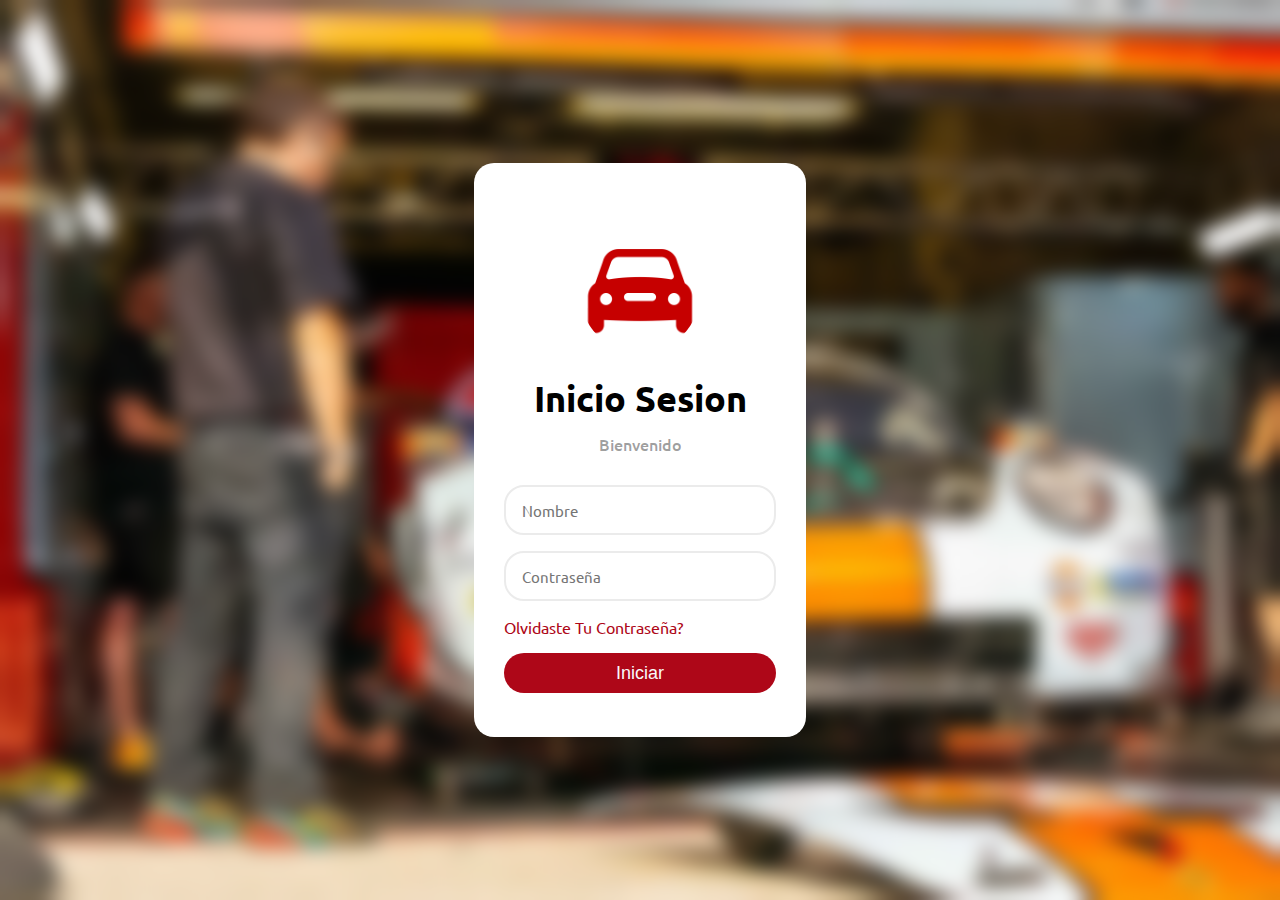
<file: login.html>
<!DOCTYPE html>
<html lang="en">
<head>
    <meta charset="UTF-8">
    <meta http-equiv="X-UA-Compatible" content="IE=edge">
    <meta name="viewport" content="width=device-width, initial-scale=1.0">
    <link rel="stylesheet" href="/css/style.css">
    <title>Login</title>
</head>
<body id="body">
   
    <div class="contenedor-ingreso">
        <div class="ingreso">
            <img src="/img/icone-de-voiture-symbole-png-rouge.png" alt="">
        </div>
        <h2>Inicio Sesion</h2>
        <h3>Bienvenido</h3>

        <form class="ingreso-formulario">
            <input type="text" placeholder="Nombre">
            <input type="password" placeholder="Contraseña">
            <a href="#">Olvidaste Tu Contraseña?</a>
            <button type="submit" >Iniciar</button>
        </form>
    </div>
</body>
</html>
</file>
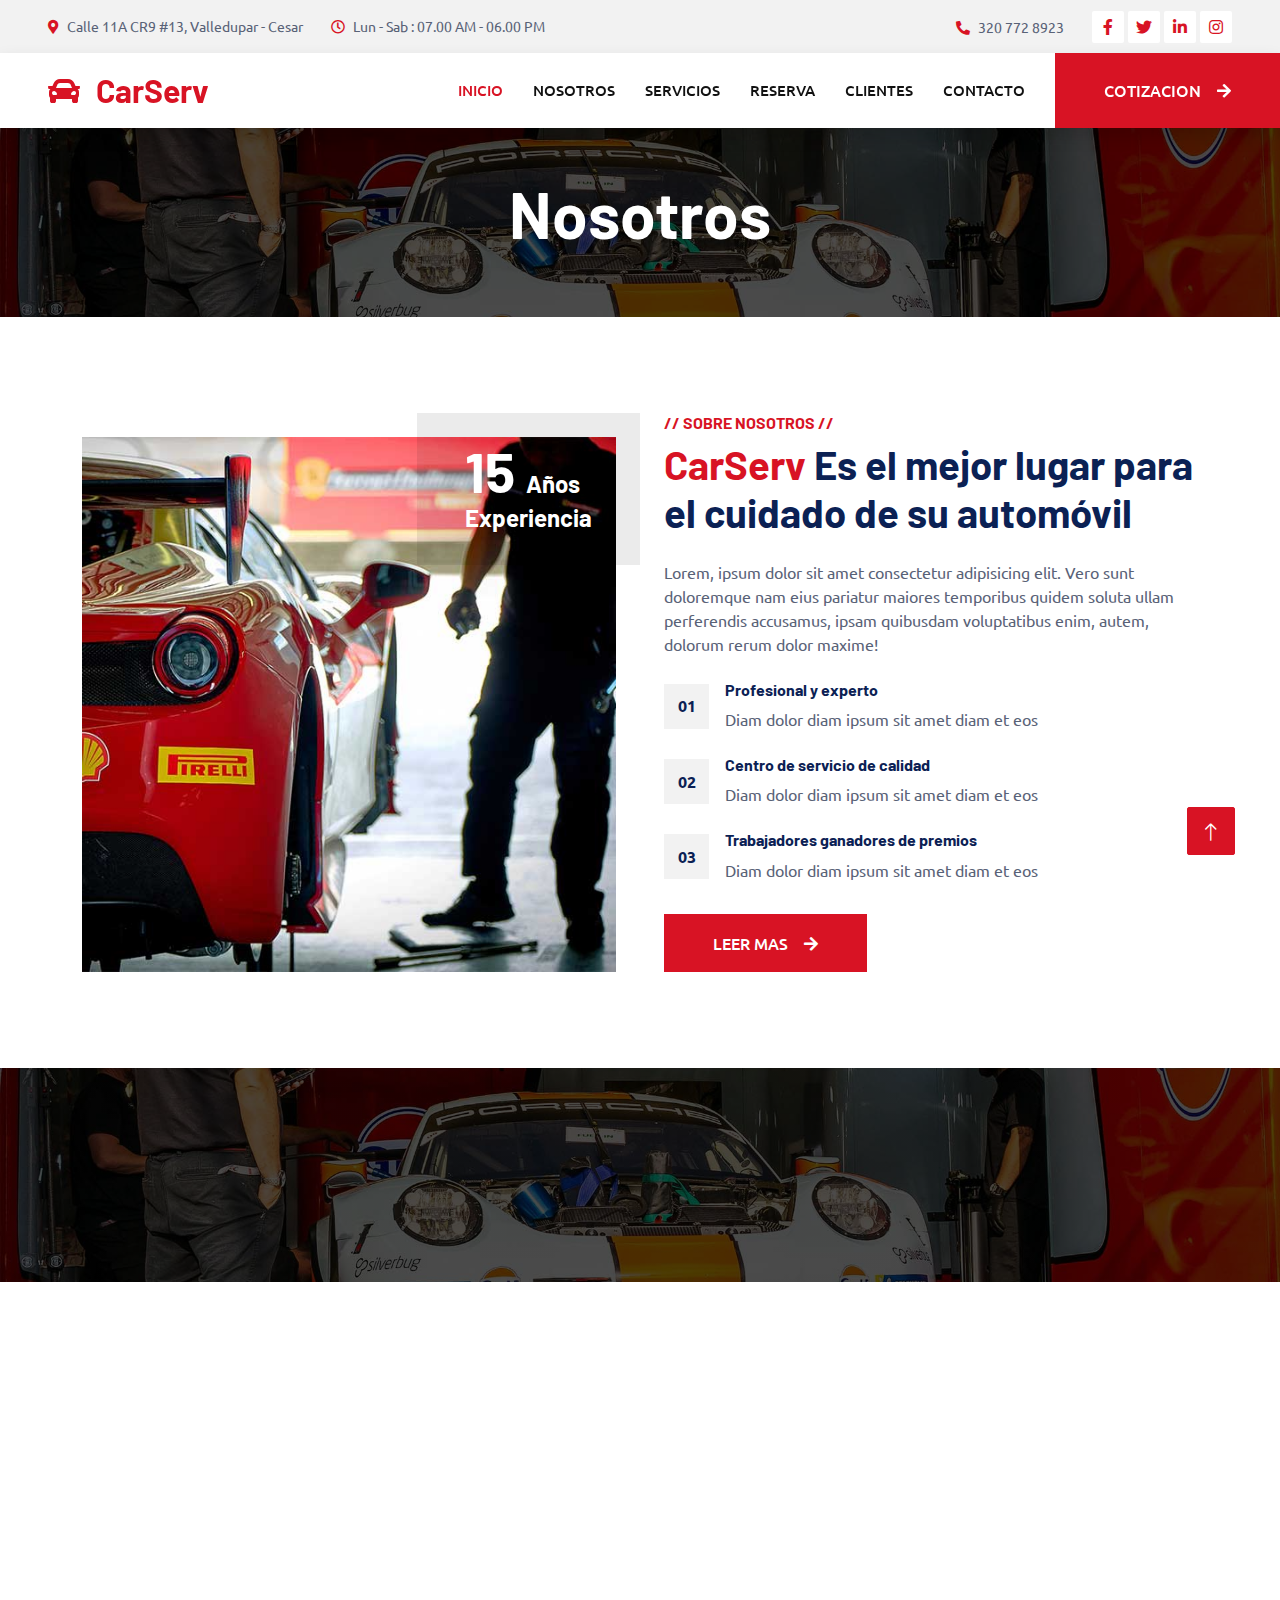
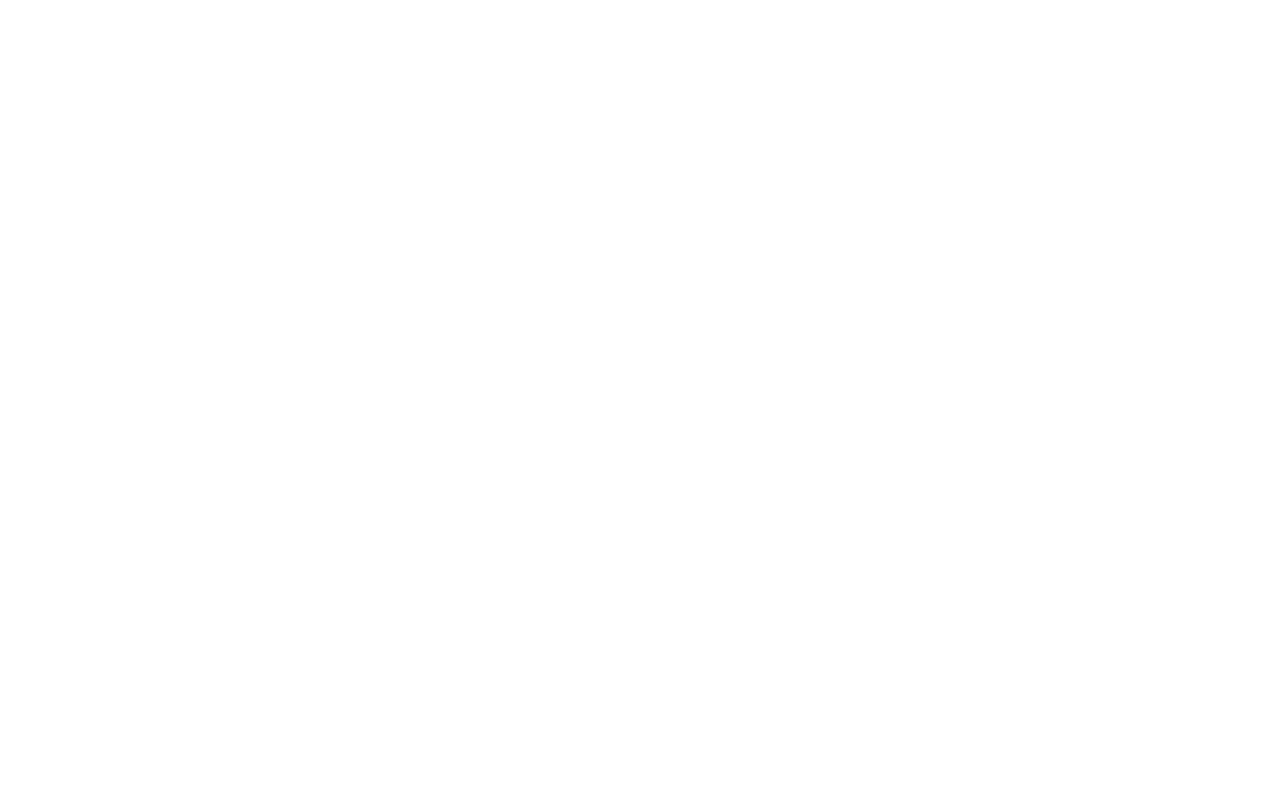
<file: Nosotros.html>
<!DOCTYPE html>
<html lang="en">

<head>
    <meta charset="utf-8">
    <title>CarServ </title>
    <meta content="width=device-width, initial-scale=1.0" name="viewport">
    <meta content="" name="keywords">
    <meta content="" name="description">

    
    <link href="img/favicon.ico" rel="icon">

  
    <link rel="preconnect" href="https://fonts.googleapis.com">
    <link rel="preconnect" href="https://fonts.gstatic.com" crossorigin>
    <link href="https://fonts.googleapis.com/css2?family=Barlow:wght@600;700&family=Ubuntu:wght@400;500&display=swap" rel="stylesheet"> 

    
    <link href="https://cdnjs.cloudflare.com/ajax/libs/font-awesome/5.10.0/css/all.min.css" rel="stylesheet">
    <link href="https://cdn.jsdelivr.net/npm/bootstrap-icons@1.4.1/font/bootstrap-icons.css" rel="stylesheet">

 
    <link href="lib/animate/animate.min.css" rel="stylesheet">
    <link href="lib/owlcarousel/assets/owl.carousel.min.css" rel="stylesheet">
    <link href="lib/tempusdominus/css/tempusdominus-bootstrap-4.min.css" rel="stylesheet" />

    <link href="css/bootstrap.min.css" rel="stylesheet">

    
    <link href="css/style.css" rel="stylesheet">
</head>

<body>
    
    <div id="spinner" class="show bg-white position-fixed translate-middle w-100 vh-100 top-50 start-50 d-flex align-items-center justify-content-center">
        <div class="spinner-border text-primary" style="width: 3rem; height: 3rem;" role="status">
            <span class="sr-only">Loading...</span>
        </div>
    </div>
    
    <div class="container-fluid bg-light p-0">
        <div class="row gx-0 d-none d-lg-flex">
            <div class="col-lg-7 px-5 text-start">
                <div class="h-100 d-inline-flex align-items-center py-3 me-4">
                    <small class="fa fa-map-marker-alt text-primary me-2"></small>
                    <small>Calle 11A CR9 #13, Valledupar - Cesar</small>
                </div>
                <div class="h-100 d-inline-flex align-items-center py-3">
                    <small class="far fa-clock text-primary me-2"></small>
                    <small>Lun - Sab : 07.00 AM - 06.00 PM</small>
                </div>
            </div>
            <div class="col-lg-5 px-5 text-end">
                <div class="h-100 d-inline-flex align-items-center py-3 me-4">
                    <small class="fa fa-phone-alt text-primary me-2"></small>
                    <small>320 772 8923</small>
                </div>
                <div class="h-100 d-inline-flex align-items-center">
                    <a class="btn btn-sm-square bg-white text-primary me-1" href=""><i class="fab fa-facebook-f"></i></a>
                    <a class="btn btn-sm-square bg-white text-primary me-1" href=""><i class="fab fa-twitter"></i></a>
                    <a class="btn btn-sm-square bg-white text-primary me-1" href=""><i class="fab fa-linkedin-in"></i></a>
                    <a class="btn btn-sm-square bg-white text-primary me-0" href=""><i class="fab fa-instagram"></i></a>
                </div>
            </div>
        </div>
    </div>
    
    <nav class="navbar navbar-expand-lg bg-white navbar-light shadow sticky-top p-0">
        <a href="index.html" class="navbar-brand d-flex align-items-center px-4 px-lg-5">
            <h2 class="m-0 text-primary"><i class="fa fa-car me-3"></i>CarServ</h2>
        </a>
        <button type="button" class="navbar-toggler me-4" data-bs-toggle="collapse" data-bs-target="#navbarCollapse">
            <span class="navbar-toggler-icon"></span>
        </button>
        <div class="collapse navbar-collapse" id="navbarCollapse">
            <div class="navbar-nav ms-auto p-4 p-lg-0">
                <a href="index.html" class="nav-item nav-link active">Inicio</a>
                <a href="Nosotros.html" class="nav-item nav-link">Nosotros</a>
                <a href="servicios.html" class="nav-item nav-link">Servicios</a>
                <a href="Reserva.html" class="nav-item nav-link">Reserva</a>
                <a href="clientes.html" class="nav-item nav-link">Clientes</a>
                <a href="contacto.html" class="nav-item nav-link">Contacto</a>
            </div>
            <a href="" class="btn btn-primary py-4 px-lg-5 d-none d-lg-block">Cotizacion<i class="fa fa-arrow-right ms-3"></i></a>
        </div>
    </nav>
    
    <div class="container-fluid page-header mb-5 p-0" style="background-image: url(img/carousel-bg-1.jpg);">
        <div class="container-fluid page-header-inner py-5">
            <div class="container text-center">
                <h1 class="display-3 text-white mb-3 animated slideInDown">Nosotros</h1>
                
            </div>
        </div>
    </div>
    
    <div class="container-xxl py-5">
        <div class="container">
            <div class="row g-5">
                <div class="col-lg-6 pt-4" style="min-height: 400px;">
                    <div class="position-relative h-100 wow fadeIn" data-wow-delay="0.1s">
                        <img class="position-absolute img-fluid w-100 h-100" src="img/about.jpg" style="object-fit: cover;" alt="">
                        <div class="position-absolute top-0 end-0 mt-n4 me-n4 py-4 px-5" style="background: rgba(0, 0, 0, .08);">
                            <h1 class="display-4 text-white mb-0">15 <span class="fs-4">Años</span></h1>
                            <h4 class="text-white">Experiencia</h4>
                        </div>
                    </div>
                </div>
                <div class="col-lg-6">
                    <h6 class="text-primary text-uppercase">// Sobre nosotros //</h6>
                    <h1 class="mb-4"><span class="text-primary">CarServ</span> Es el mejor lugar para el cuidado de su automóvil </h1>
                    <p class="mb-4">Lorem, ipsum dolor sit amet consectetur adipisicing elit. Vero sunt doloremque nam eius pariatur maiores temporibus quidem soluta ullam perferendis accusamus, ipsam quibusdam voluptatibus enim, autem, dolorum rerum dolor maxime!</p>
                    <div class="row g-4 mb-3 pb-3">
                        <div class="col-12 wow fadeIn" data-wow-delay="0.1s">
                            <div class="d-flex">
                                <div class="bg-light d-flex flex-shrink-0 align-items-center justify-content-center mt-1" style="width: 45px; height: 45px;">
                                    <span class="fw-bold text-secondary">01</span>
                                </div>
                                <div class="ps-3">
                                    <h6>Profesional y experto</h6>
                                    <span>Diam dolor diam ipsum sit amet diam et eos</span>
                                </div>
                            </div>
                        </div>
                        <div class="col-12 wow fadeIn" data-wow-delay="0.3s">
                            <div class="d-flex">
                                <div class="bg-light d-flex flex-shrink-0 align-items-center justify-content-center mt-1" style="width: 45px; height: 45px;">
                                    <span class="fw-bold text-secondary">02</span>
                                </div>
                                <div class="ps-3">
                                    <h6> Centro de servicio de calidad</h6>
                                    <span>Diam dolor diam ipsum sit amet diam et eos</span>
                                </div>
                            </div>
                        </div>
                        <div class="col-12 wow fadeIn" data-wow-delay="0.5s">
                            <div class="d-flex">
                                <div class="bg-light d-flex flex-shrink-0 align-items-center justify-content-center mt-1" style="width: 45px; height: 45px;">
                                    <span class="fw-bold text-secondary">03</span>
                                </div>
                                <div class="ps-3">
                                    <h6> Trabajadores ganadores de premios</h6>
                                    <span>Diam dolor diam ipsum sit amet diam et eos</span>
                                </div>
                            </div>
                        </div>
                    </div>
                    <a href="" class="btn btn-primary py-3 px-5">Leer mas<i class="fa fa-arrow-right ms-3"></i></a>
                </div>
            </div>
        </div>
    </div>
    
    <div class="container-fluid fact bg-dark my-5 py-5">
        <div class="container">
            <div class="row g-4">
                <div class="col-md-6 col-lg-3 text-center wow fadeIn" data-wow-delay="0.1s">
                    <i class="fa fa-check fa-2x text-white mb-3"></i>
                    <h2 class="text-white mb-2" data-toggle="counter-up">10</h2>
                    <p class="text-white mb-0">Años De Experiencia</p>
                </div>
                <div class="col-md-6 col-lg-3 text-center wow fadeIn" data-wow-delay="0.3s">
                    <i class="fa fa-users-cog fa-2x text-white mb-3"></i>
                    <h2 class="text-white mb-2" data-toggle="counter-up">15</h2>
                    <p class="text-white mb-0"> Técnicos expertos</p>
                </div>
                <div class="col-md-6 col-lg-3 text-center wow fadeIn" data-wow-delay="0.5s">
                    <i class="fa fa-users fa-2x text-white mb-3"></i>
                    <h2 class="text-white mb-2" data-toggle="counter-up">500</h2>
                    <p class="text-white mb-0">Clientes Satisfechos</p>
                </div>
                <div class="col-md-6 col-lg-3 text-center wow fadeIn" data-wow-delay="0.7s">
                    <i class="fa fa-car fa-2x text-white mb-3"></i>
                    <h2 class="text-white mb-2" data-toggle="counter-up">500</h2>
                    <p class="text-white mb-0">Projestos Completados</p>
                </div>
            </div>
        </div>
    </div>
    
    <div class="container-xxl py-5">
        <div class="container">
            <div class="text-center wow fadeInUp" data-wow-delay="0.1s">
                <h6 class="text-primary text-uppercase">// Nuestros Técnicos //</h6>
                <h1 class="mb-5"> Nuestros técnicos expertos</h1>
            </div>
            <div class="row g-4">
                <div class="col-lg-3 col-md-6 wow fadeInUp" data-wow-delay="0.1s">
                    <div class="team-item">
                        <div class="position-relative overflow-hidden">
                            <img class="img-fluid" src="img/team-1.jpg" alt="">
                            <div class="team-overlay position-absolute start-0 top-0 w-100 h-100">
                                <a class="btn btn-square mx-1" href=""><i class="fab fa-facebook-f"></i></a>
                                <a class="btn btn-square mx-1" href=""><i class="fab fa-twitter"></i></a>
                                <a class="btn btn-square mx-1" href=""><i class="fab fa-instagram"></i></a>
                            </div>
                        </div>
                        <div class="bg-light text-center p-4">
                            <h5 class="fw-bold mb-0">Juan Andres</h5>
                            <small>Electrico</small>
                        </div>
                    </div>
                </div>
                <div class="col-lg-3 col-md-6 wow fadeInUp" data-wow-delay="0.3s">
                    <div class="team-item">
                        <div class="position-relative overflow-hidden">
                            <img class="img-fluid" src="img/team-2.jpg" alt="">
                            <div class="team-overlay position-absolute start-0 top-0 w-100 h-100">
                                <a class="btn btn-square mx-1" href=""><i class="fab fa-facebook-f"></i></a>
                                <a class="btn btn-square mx-1" href=""><i class="fab fa-twitter"></i></a>
                                <a class="btn btn-square mx-1" href=""><i class="fab fa-instagram"></i></a>
                            </div>
                        </div>
                        <div class="bg-light text-center p-4">
                            <h5 class="fw-bold mb-0"> Albert Martinez</h5>
                            <small> Mecanico</small>
                        </div>
                    </div>
                </div>
                <div class="col-lg-3 col-md-6 wow fadeInUp" data-wow-delay="0.5s">
                    <div class="team-item">
                        <div class="position-relative overflow-hidden">
                            <img class="img-fluid" src="img/team-3.jpg" alt="">
                            <div class="team-overlay position-absolute start-0 top-0 w-100 h-100">
                                <a class="btn btn-square mx-1" href=""><i class="fab fa-facebook-f"></i></a>
                                <a class="btn btn-square mx-1" href=""><i class="fab fa-twitter"></i></a>
                                <a class="btn btn-square mx-1" href=""><i class="fab fa-instagram"></i></a>
                            </div>
                        </div>
                        <div class="bg-light text-center p-4">
                            <h5 class="fw-bold mb-0"> Santiago Mendoza</h5>
                            <small> Mecanico</small>
                        </div>
                    </div>
                </div>
                <div class="col-lg-3 col-md-6 wow fadeInUp" data-wow-delay="0.7s">
                    <div class="team-item">
                        <div class="position-relative overflow-hidden">
                            <img class="img-fluid" src="img/team-4.jpg" alt="">
                            <div class="team-overlay position-absolute start-0 top-0 w-100 h-100">
                                <a class="btn btn-square mx-1" href=""><i class="fab fa-facebook-f"></i></a>
                                <a class="btn btn-square mx-1" href=""><i class="fab fa-twitter"></i></a>
                                <a class="btn btn-square mx-1" href=""><i class="fab fa-instagram"></i></a>
                            </div>
                        </div>
                        <div class="bg-light text-center p-4">
                            <h5 class="fw-bold mb-0">Antonio Gonzales</h5>
                            <small> Limpieza </small>
                        </div>
                    </div>
                </div>
            </div>
        </div>
    </div>
    
    <div class="container-fluid bg-dark text-light footer pt-5 mt-5 wow fadeIn" data-wow-delay="0.1s">
        <div class="container py-5">
            <div class="row g-5">
                <div class="col-lg-3 col-md-6">
                    <h4 class="text-light mb-4">Dirección</h4>
                    <p class="mb-2"><i class="fa fa-map-marker-alt me-3"></i>calle 11 cra 10 #5, Valledupar, Cesar</p>
                    <p class="mb-2"><i class="fa fa-phone-alt me-3"></i>320 772 8923</p>
                    <p class="mb-2"><i class="fa fa-envelope me-3"></i>Carserv@gmail.com</p>
                    <div class="d-flex pt-2">
                        <a class="btn btn-outline-light btn-social" href=""><i class="fab fa-twitter"></i></a>
                        <a class="btn btn-outline-light btn-social" href=""><i class="fab fa-facebook-f"></i></a>
                        <a class="btn btn-outline-light btn-social" href=""><i class="fab fa-youtube"></i></a>
                        <a class="btn btn-outline-light btn-social" href=""><i class="fab fa-linkedin-in"></i></a>
                    </div>
                </div>
                <div class="col-lg-3 col-md-6">
                    <h4 class="text-light mb-4"> Horario</h4>
                    <h6 class="text-light">Lunes - Sabados:</h6>
                    <p class="mb-4">07.00 AM - 06.00 PM</p>
                    <h6 class="text-light">Sábado:</h6>
                    <p class="mb-0">07.00 AM - 12.00 PM</p>
                </div>
                <div class="col-lg-3 col-md-6">
                    <h4 class="text-light mb-4"> Servicios</h4>
                    <a class="btn btn-link" href=""> Prueba diagnóstica</a>
                    <a class="btn btn-link" href=""> Mantenimiento del motor</a>
                    <a class="btn btn-link" href=""> Reemplazo de neumáticos</a>
                    <a class="btn btn-link" href=""> Cambio de aceite</a>
                    <a class="btn btn-link" href="">Lavado</a>
                </div>
                <div class="col-lg-3 col-md-6">
                    <h4 class="text-light mb-4">Suscribirse</h4>
                    <p>Dolor amet sit justo amet elitr clita ipsum elitr est.</p>
                    <div class="position-relative mx-auto" style="max-width: 400px;">
                        <input class="form-control border-0 w-100 py-3 ps-4 pe-5" type="text" placeholder="EMAIL">
                        <button type="button" class="btn btn-primary py-2 position-absolute top-0 end-0 mt-2 me-2">Regístrate</button>
                    </div>
                </div>
            </div>
        </div>
        <div class="container">
            <div class="copyright">
                <div class="row">
                    <div class="col-md-6 text-center text-md-start mb-3 mb-md-0">
                        &copy; <a class="border-bottom" href="https://freewebsitecode.com">Carserv</a>, Todos los derechos reservados.

                        
                        Diseñado por  <a class="border-bottom" href="">Luis Fernando </a>
                    </div>
                    <div class="col-md-6 text-center text-md-end">
                        <div class="col-md-6 text-center text-md-end">
                            <div class="footer-menu">
                                <a href="">INICIO</a>
                                <a href="">Cookies</a> 
                                <a href="">Preguntas Frecuentes</a>
                            </div>
                        </div>
                    </div>
                </div>
            </div>
        </div>
    </div>
    
    <a href="#" class="btn btn-lg btn-primary btn-lg-square back-to-top"><i class="bi bi-arrow-up"></i></a>


    
    <script src="https://code.jquery.com/jquery-3.4.1.min.js"></script>
    <script src="https://cdn.jsdelivr.net/npm/bootstrap@5.0.0/dist/js/bootstrap.bundle.min.js"></script>
    <script src="lib/wow/wow.min.js"></script>
    <script src="lib/easing/easing.min.js"></script>
    <script src="lib/waypoints/waypoints.min.js"></script>
    <script src="lib/counterup/counterup.min.js"></script>
    <script src="lib/owlcarousel/owl.carousel.min.js"></script>
    <script src="lib/tempusdominus/js/moment.min.js"></script>
    <script src="lib/tempusdominus/js/moment-timezone.min.js"></script>
    <script src="lib/tempusdominus/js/tempusdominus-bootstrap-4.min.js"></script>

    
    <script src="js/main.js"></script>
</body>

</html>
</file>
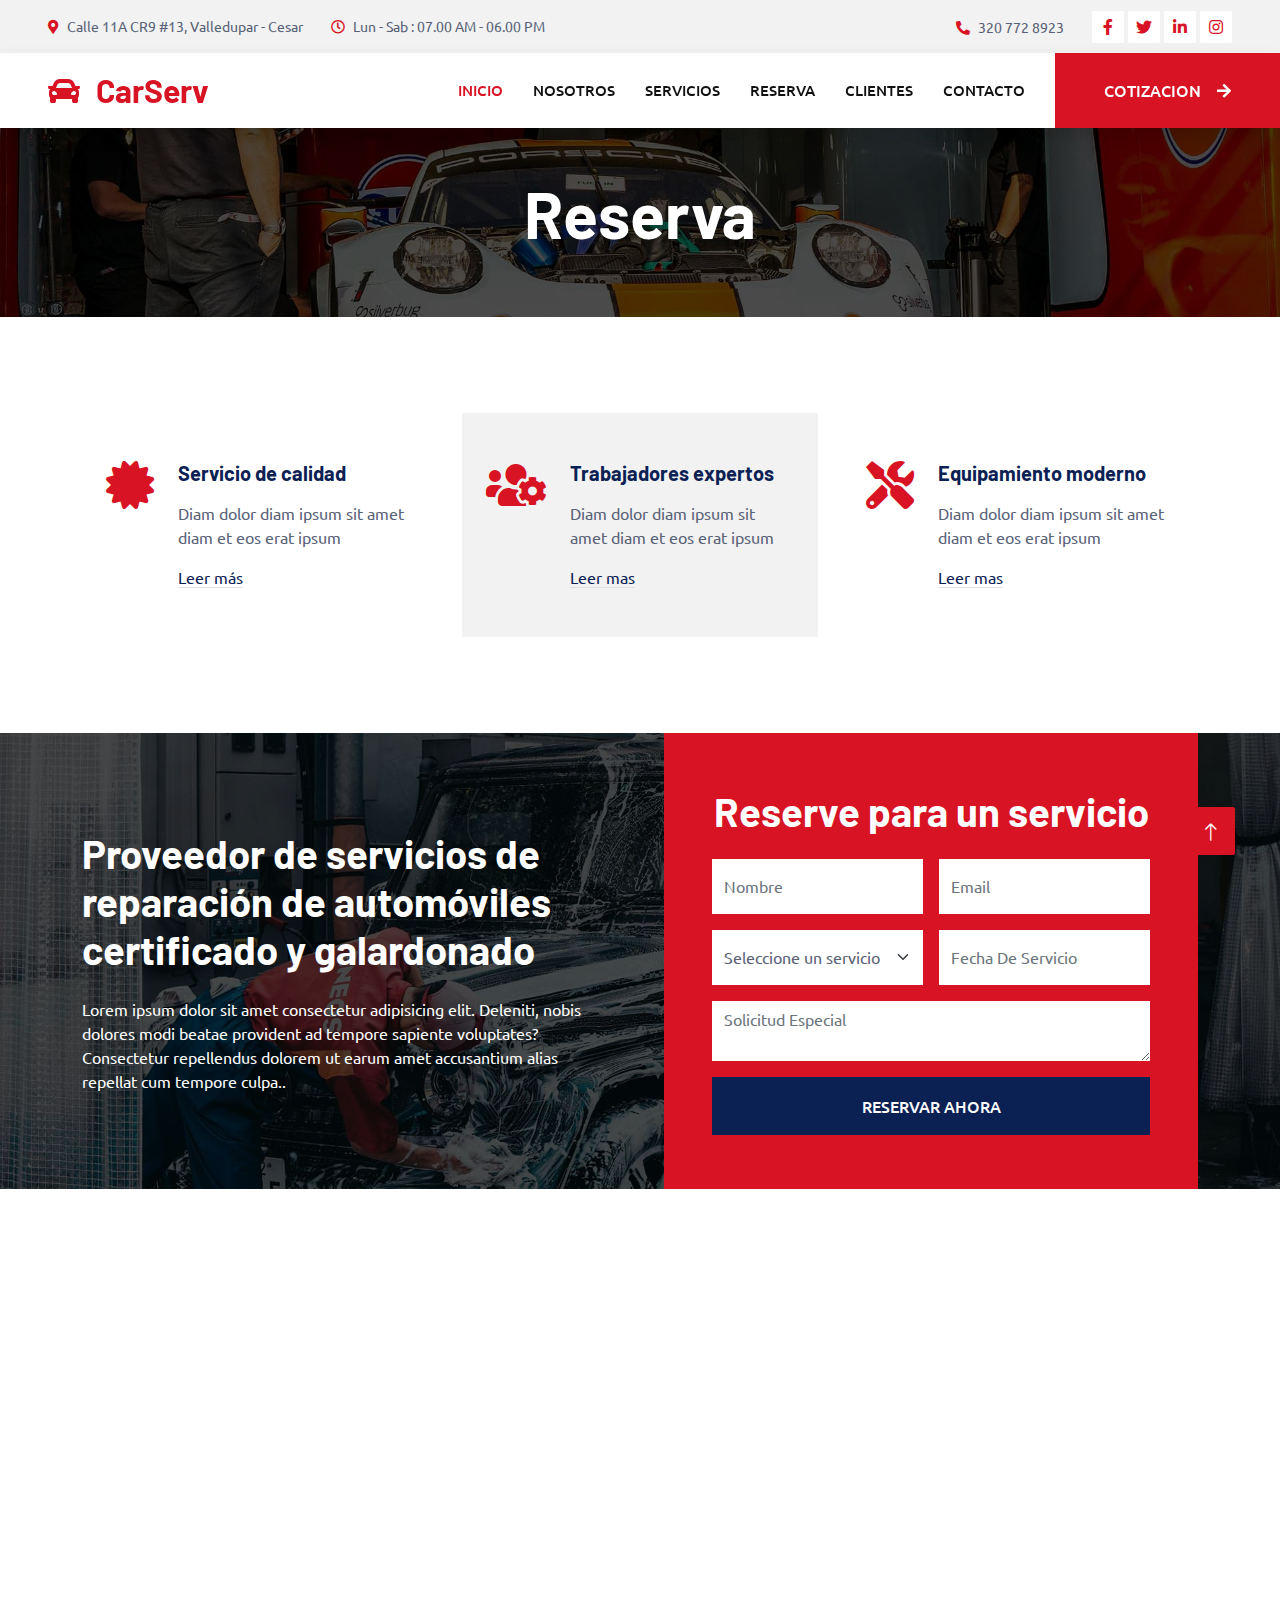
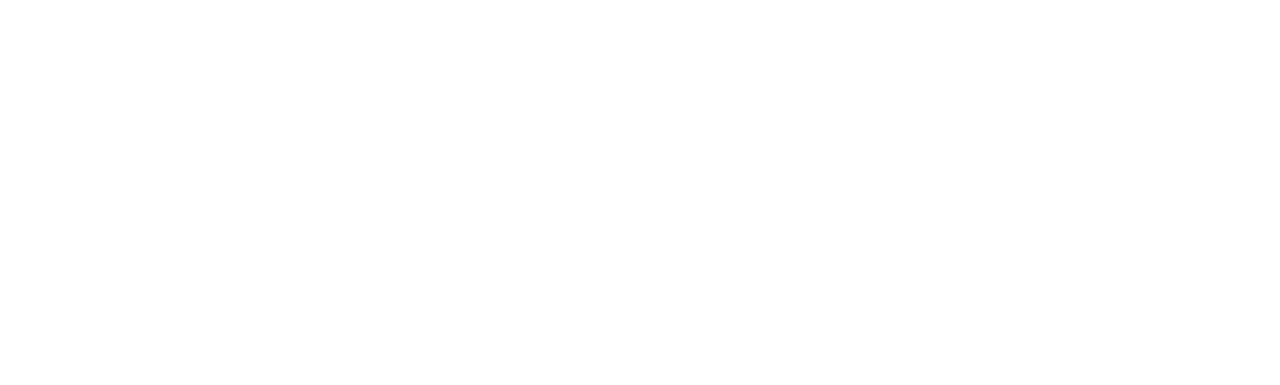
<file: Reserva.html>
<!DOCTYPE html>
<html lang="en">

<head>
    <meta charset="utf-8">
    <title>CarServ</title>
    <meta content="width=device-width, initial-scale=1.0" name="viewport">
    <meta content="" name="keywords">
    <meta content="" name="description">

  
    <link href="img/favicon.ico" rel="icon">

    
    <link rel="preconnect" href="https://fonts.googleapis.com">
    <link rel="preconnect" href="https://fonts.gstatic.com" crossorigin>
    <link href="https://fonts.googleapis.com/css2?family=Barlow:wght@600;700&family=Ubuntu:wght@400;500&display=swap" rel="stylesheet"> 

    
    <link href="https://cdnjs.cloudflare.com/ajax/libs/font-awesome/5.10.0/css/all.min.css" rel="stylesheet">
    <link href="https://cdn.jsdelivr.net/npm/bootstrap-icons@1.4.1/font/bootstrap-icons.css" rel="stylesheet">

    
    <link href="lib/animate/animate.min.css" rel="stylesheet">
    <link href="lib/owlcarousel/assets/owl.carousel.min.css" rel="stylesheet">
    <link href="lib/tempusdominus/css/tempusdominus-bootstrap-4.min.css" rel="stylesheet" />

    <link href="css/bootstrap.min.css" rel="stylesheet">

   
    <link href="css/style.css" rel="stylesheet">
</head>

<body>
  
   <div id="spinner" class="show bg-white position-fixed translate-middle w-100 vh-100 top-50 start-50 d-flex align-items-center justify-content-center">
    <div class="spinner-border text-primary" style="width: 3rem; height: 3rem;" role="status">
        <span class="sr-only">Loading...</span>
    </div>
</div>

<div class="container-fluid bg-light p-0">
    <div class="row gx-0 d-none d-lg-flex">
        <div class="col-lg-7 px-5 text-start">
            <div class="h-100 d-inline-flex align-items-center py-3 me-4">
                <small class="fa fa-map-marker-alt text-primary me-2"></small>
                <small>Calle 11A CR9 #13, Valledupar - Cesar</small>
            </div>
            <div class="h-100 d-inline-flex align-items-center py-3">
                <small class="far fa-clock text-primary me-2"></small>
                <small>Lun - Sab : 07.00 AM - 06.00 PM</small>
            </div>
        </div>
        <div class="col-lg-5 px-5 text-end">
            <div class="h-100 d-inline-flex align-items-center py-3 me-4">
                <small class="fa fa-phone-alt text-primary me-2"></small>
                <small>320 772 8923</small>
            </div>
            <div class="h-100 d-inline-flex align-items-center">
                <a class="btn btn-sm-square bg-white text-primary me-1" href=""><i class="fab fa-facebook-f"></i></a>
                <a class="btn btn-sm-square bg-white text-primary me-1" href=""><i class="fab fa-twitter"></i></a>
                <a class="btn btn-sm-square bg-white text-primary me-1" href=""><i class="fab fa-linkedin-in"></i></a>
                <a class="btn btn-sm-square bg-white text-primary me-0" href=""><i class="fab fa-instagram"></i></a>
            </div>
        </div>
    </div>
</div>

<nav class="navbar navbar-expand-lg bg-white navbar-light shadow sticky-top p-0">
    <a href="index.html" class="navbar-brand d-flex align-items-center px-4 px-lg-5">
        <h2 class="m-0 text-primary"><i class="fa fa-car me-3"></i>CarServ</h2>
    </a>
    <button type="button" class="navbar-toggler me-4" data-bs-toggle="collapse" data-bs-target="#navbarCollapse">
        <span class="navbar-toggler-icon"></span>
    </button>
    <div class="collapse navbar-collapse" id="navbarCollapse">
        <div class="navbar-nav ms-auto p-4 p-lg-0">
            <a href="index.html" class="nav-item nav-link active">Inicio</a>
            <a href="Nosotros.html" class="nav-item nav-link">Nosotros</a>
            <a href="servicios.html" class="nav-item nav-link">Servicios</a>
            <a href="Reserva.html" class="nav-item nav-link">Reserva</a>
            <a href="clientes.html" class="nav-item nav-link">Clientes</a>
            <a href="contacto.html" class="nav-item nav-link">Contacto</a>
        </div>
        <a href="" class="btn btn-primary py-4 px-lg-5 d-none d-lg-block">Cotizacion<i class="fa fa-arrow-right ms-3"></i></a>
    </div>
</nav>

<div class="container-fluid page-header mb-5 p-0" style="background-image: url(img/carousel-bg-1.jpg);">
    <div class="container-fluid page-header-inner py-5">
        <div class="container text-center">
            <h1 class="display-3 text-white mb-3 animated slideInDown">Reserva</h1>
        </div>
    </div>
</div>

    <div class="container-xxl py-5">
        <div class="container">
            <div class="row g-4">
                <div class="col-lg-4 col-md-6 wow fadeInUp" data-wow-delay="0.1s">
                    <div class="d-flex py-5 px-4">
                        <i class="fa fa-certificate fa-3x text-primary flex-shrink-0"></i>
                        <div class="ps-4">
                            <h5 class="mb-3">Servicio de calidad</h5>
                            <p>Diam dolor diam ipsum sit amet diam et eos erat ipsum</p>
                            <a class="text-secondary border-bottom" href="">Leer más</a>
                        </div>
                    </div>
                </div>
                <div class="col-lg-4 col-md-6 wow fadeInUp" data-wow-delay="0.3s">
                    <div class="d-flex bg-light py-5 px-4">
                        <i class="fa fa-users-cog fa-3x text-primary flex-shrink-0"></i>
                        <div class="ps-4">
                            <h5 class="mb-3">Trabajadores expertos</h5>
                            <p>Diam dolor diam ipsum sit amet diam et eos erat ipsum</p>
                            <a class="text-secondary border-bottom" href="">Leer mas</a>
                        </div>
                    </div>
                </div>
                <div class="col-lg-4 col-md-6 wow fadeInUp" data-wow-delay="0.5s">
                    <div class="d-flex py-5 px-4">
                        <i class="fa fa-tools fa-3x text-primary flex-shrink-0"></i>
                        <div class="ps-4">
                            <h5 class="mb-3"> Equipamiento moderno</h5>
                            <p>Diam dolor diam ipsum sit amet diam et eos erat ipsum</p>
                            <a class="text-secondary border-bottom" href="">Leer mas</a>
                        </div>
                    </div>
                </div>
            </div>
        </div>
    </div>
    
    <div class="container-fluid bg-secondary booking my-5 wow fadeInUp" data-wow-delay="0.1s">
        <div class="container">
            <div class="row gx-5">
                <div class="col-lg-6 py-5">
                    <div class="py-5">
                        <h1 class="text-white mb-4"> Proveedor de servicios de reparación de automóviles certificado y galardonado</h1>
                        <p class="text-white mb-0">Lorem ipsum dolor sit amet consectetur adipisicing elit. Deleniti, nobis dolores modi beatae provident ad tempore sapiente voluptates? Consectetur repellendus dolorem ut earum amet accusantium alias repellat cum tempore culpa..</p>
                    </div>
                </div>
                <div class="col-lg-6">
                    <div class="bg-primary h-100 d-flex flex-column justify-content-center text-center p-5 wow zoomIn" data-wow-delay="0.6s">
                        <h1 class="text-white mb-4">Reserve para un servicio</h1>
                        <form>
                            <div class="row g-3">
                                <div class="col-12 col-sm-6">
                                    <input type="text" class="form-control border-0" placeholder="Nombre" style="height: 55px;">
                                </div>
                                <div class="col-12 col-sm-6">
                                    <input type="email" class="form-control border-0" placeholder="Email" style="height: 55px;">
                                </div>
                                <div class="col-12 col-sm-6">
                                    <select class="form-select border-0" style="height: 55px;">
                                        <option selected> Seleccione un servicio</option>
                                        <option value="1">Servicio 1</option>
                                        <option value="2">Servicio 2</option>
                                        <option value="3">Servicio 3</option>
                                    </select>
                                </div>
                                <div class="col-12 col-sm-6">
                                    <div class="date" id="date1" data-target-input="nearest">
                                        <input type="text"
                                            class="form-control border-0 datetimepicker-input"
                                            placeholder="Fecha De Servicio" data-target="#date1" data-toggle="datetimepicker" style="height: 55px;">
                                    </div>
                                </div>
                                <div class="col-12">
                                    <textarea class="form-control border-0" placeholder="Solicitud Especial"></textarea>
                                </div>
                                <div class="col-12">
                                    <button class="btn btn-secondary w-100 py-3" type="submit"> Reservar Ahora</button>
                                </div>
                            </div>
                        </form>
                    </div>
                </div>
            </div>
        </div>
    </div>
   
    <div class="container-xxl py-5 wow fadeInUp" data-wow-delay="0.1s">
        <div class="container">
            <div class="row g-4">
                <div class="col-lg-8 col-md-6">
                    <h6 class="text-primary text-uppercase">/ Ayuda //</h6>
                    <h1 class="mb-4">Tiene alguna pregunta o duda?</h1>
                    <p class="mb-0">Lorem diam ea sit dolor labore. Clita et dolor erat sed est lorem sed et sit. Diam sed duo magna erat et stet clita ea magna ea sed, sit labore magna lorem tempor justo rebum dolores. Eos dolor sea erat amet et, lorem labore lorem at dolores. Stet ea ut justo et, clita et et ipsum diam.</p>
                </div>
                <div class="col-lg-4 col-md-6">
                    <div class="bg-primary d-flex flex-column justify-content-center text-center h-100 p-4">
                        <h3 class="text-white mb-4"><i class="fa fa-phone-alt me-3"></i>320 772 8923</h3>
                        <a href="" class="btn btn-secondary py-3 px-5">Contactenos<i class="fa fa-arrow-right ms-3"></i></a>
                    </div>
                </div>
            </div>
        </div>
    </div>
    
     <div class="container-fluid bg-dark text-light footer pt-5 mt-5 wow fadeIn" data-wow-delay="0.1s">
        <div class="container py-5">
            <div class="row g-5">
                <div class="col-lg-3 col-md-6">
                    <h4 class="text-light mb-4">Dirección</h4>
                    <p class="mb-2"><i class="fa fa-map-marker-alt me-3"></i>calle 11 cra 10 #5, Valledupar, Cesar</p>
                    <p class="mb-2"><i class="fa fa-phone-alt me-3"></i>320 772 8923</p>
                    <p class="mb-2"><i class="fa fa-envelope me-3"></i>Carserv@gmail.com</p>
                    <div class="d-flex pt-2">
                        <a class="btn btn-outline-light btn-social" href=""><i class="fab fa-twitter"></i></a>
                        <a class="btn btn-outline-light btn-social" href=""><i class="fab fa-facebook-f"></i></a>
                        <a class="btn btn-outline-light btn-social" href=""><i class="fab fa-youtube"></i></a>
                        <a class="btn btn-outline-light btn-social" href=""><i class="fab fa-linkedin-in"></i></a>
                    </div>
                </div>
                <div class="col-lg-3 col-md-6">
                    <h4 class="text-light mb-4"> Horario</h4>
                    <h6 class="text-light">Lunes - Sabados:</h6>
                    <p class="mb-4">07.00 AM - 06.00 PM</p>
                    <h6 class="text-light">Sábado:</h6>
                    <p class="mb-0">07.00 AM - 12.00 PM</p>
                </div>
                <div class="col-lg-3 col-md-6">
                    <h4 class="text-light mb-4"> Servicios</h4>
                    <a class="btn btn-link" href=""> Prueba diagnóstica</a>
                    <a class="btn btn-link" href=""> Mantenimiento del motor</a>
                    <a class="btn btn-link" href=""> Reemplazo de neumáticos</a>
                    <a class="btn btn-link" href=""> Cambio de aceite</a>
                    <a class="btn btn-link" href="">Lavado</a>
                </div>
                <div class="col-lg-3 col-md-6">
                    <h4 class="text-light mb-4">Suscribirse</h4>
                    <p>Dolor amet sit justo amet elitr clita ipsum elitr est.</p>
                    <div class="position-relative mx-auto" style="max-width: 400px;">
                        <input class="form-control border-0 w-100 py-3 ps-4 pe-5" type="text" placeholder="EMAIL">
                        <button type="button" class="btn btn-primary py-2 position-absolute top-0 end-0 mt-2 me-2">Regístrate</button>
                    </div>
                </div>
            </div>
        </div>
        <div class="container">
            <div class="copyright">
                <div class="row">
                    <div class="col-md-6 text-center text-md-start mb-3 mb-md-0">
                        &copy; <a class="border-bottom" href="https://freewebsitecode.com">Carserv</a>, Todos los derechos reservados.

                        
                        Diseñado por  <a class="border-bottom" href="">Luis Fernando </a>
                    </div>
                    <div class="col-md-6 text-center text-md-end">
                        <div class="footer-menu">
                            <a href="">INICIO</a>
                            <a href="">Cookies</a> 
                            <a href="">Preguntas Frecuentes</a>
                        </div>
                    </div>
                </div>
            </div>
        </div>
    </div>
    
    <a href="#" class="btn btn-lg btn-primary btn-lg-square back-to-top"><i class="bi bi-arrow-up"></i></a>


    <script src="https://code.jquery.com/jquery-3.4.1.min.js"></script>
    <script src="https://cdn.jsdelivr.net/npm/bootstrap@5.0.0/dist/js/bootstrap.bundle.min.js"></script>
    <script src="lib/wow/wow.min.js"></script>
    <script src="lib/easing/easing.min.js"></script>
    <script src="lib/waypoints/waypoints.min.js"></script>
    <script src="lib/counterup/counterup.min.js"></script>
    <script src="lib/owlcarousel/owl.carousel.min.js"></script>
    <script src="lib/tempusdominus/js/moment.min.js"></script>
    <script src="lib/tempusdominus/js/moment-timezone.min.js"></script>
    <script src="lib/tempusdominus/js/tempusdominus-bootstrap-4.min.js"></script>

    <!-- Template Javascript -->
    <script src="js/main.js"></script>
</body>

</html>
</file>
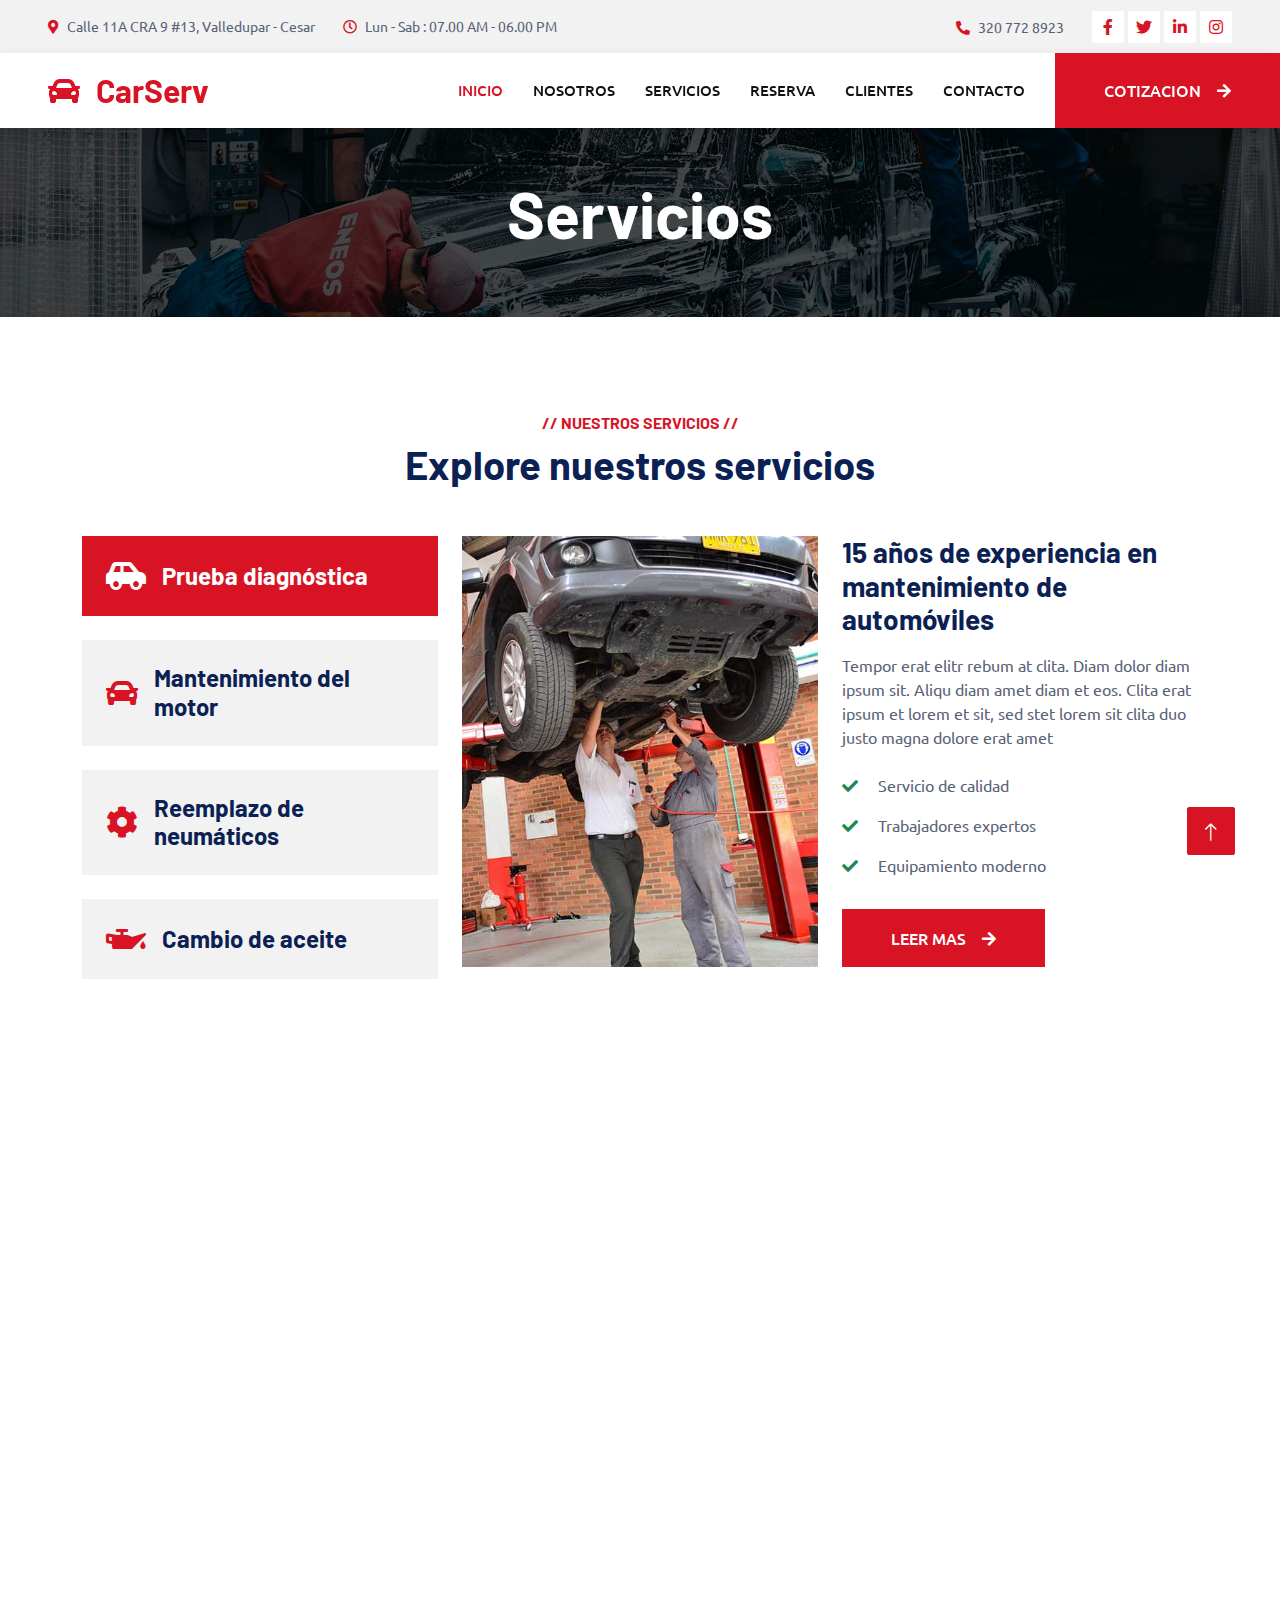
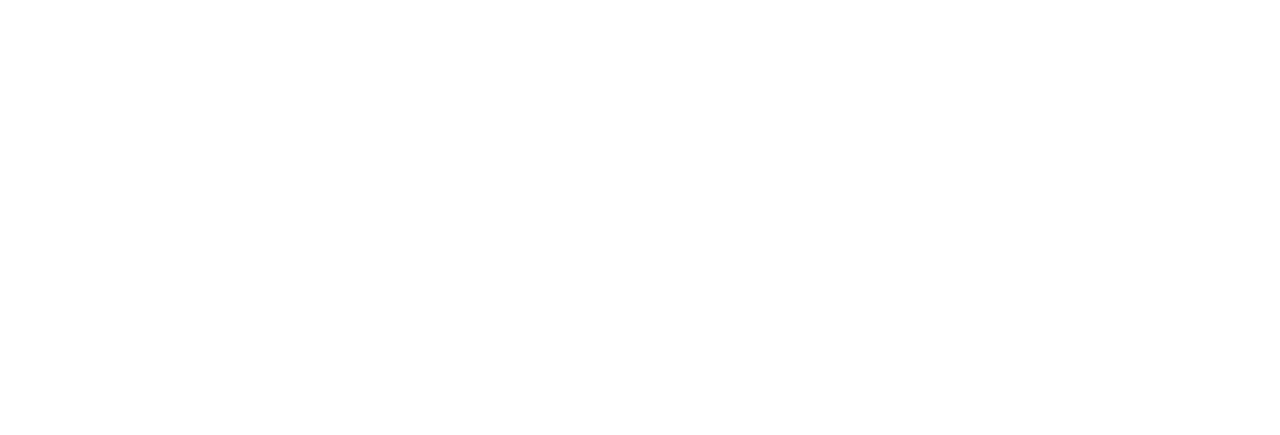
<file: servicios.html>
<!DOCTYPE html>
<html lang="en">

<head>
    <meta charset="utf-8">
    <title>CarServ </title>
    <meta content="width=device-width, initial-scale=1.0" name="viewport">
    <meta content="" name="keywords">
    <meta content="" name="description">

    
    <link href="img/favicon.ico" rel="icon">

    
    <link rel="preconnect" href="https://fonts.googleapis.com">
    <link rel="preconnect" href="https://fonts.gstatic.com" crossorigin>
    <link href="https://fonts.googleapis.com/css2?family=Barlow:wght@600;700&family=Ubuntu:wght@400;500&display=swap" rel="stylesheet"> 

    <link href="https://cdnjs.cloudflare.com/ajax/libs/font-awesome/5.10.0/css/all.min.css" rel="stylesheet">
    <link href="https://cdn.jsdelivr.net/npm/bootstrap-icons@1.4.1/font/bootstrap-icons.css" rel="stylesheet">

    <link href="lib/animate/animate.min.css" rel="stylesheet">
    <link href="lib/owlcarousel/assets/owl.carousel.min.css" rel="stylesheet">
    <link href="lib/tempusdominus/css/tempusdominus-bootstrap-4.min.css" rel="stylesheet" />

    <link href="css/bootstrap.min.css" rel="stylesheet">

   
    <link href="css/style.css" rel="stylesheet">
</head>

<body>
    
    <div id="spinner" class="show bg-white position-fixed translate-middle w-100 vh-100 top-50 start-50 d-flex align-items-center justify-content-center">
        <div class="spinner-border text-primary" style="width: 3rem; height: 3rem;" role="status">
            <span class="sr-only">Loading...</span>
        </div>
    </div>
    
    <div class="container-fluid bg-light p-0">
        <div class="row gx-0 d-none d-lg-flex">
            <div class="col-lg-7 px-5 text-start">
                <div class="h-100 d-inline-flex align-items-center py-3 me-4">
                    <small class="fa fa-map-marker-alt text-primary me-2"></small>
                    <small>Calle 11A CRA 9 #13, Valledupar - Cesar</small>
                </div>
                <div class="h-100 d-inline-flex align-items-center py-3">
                    <small class="far fa-clock text-primary me-2"></small>
                    <small>Lun - Sab : 07.00 AM - 06.00 PM</small>
                </div>
            </div>
            <div class="col-lg-5 px-5 text-end">
                <div class="h-100 d-inline-flex align-items-center py-3 me-4">
                    <small class="fa fa-phone-alt text-primary me-2"></small>
                    <small>320 772 8923</small>
                </div>
                <div class="h-100 d-inline-flex align-items-center">
                    <a class="btn btn-sm-square bg-white text-primary me-1" href=""><i class="fab fa-facebook-f"></i></a>
                    <a class="btn btn-sm-square bg-white text-primary me-1" href=""><i class="fab fa-twitter"></i></a>
                    <a class="btn btn-sm-square bg-white text-primary me-1" href=""><i class="fab fa-linkedin-in"></i></a>
                    <a class="btn btn-sm-square bg-white text-primary me-0" href=""><i class="fab fa-instagram"></i></a>
                </div>
            </div>
        </div>
    </div>
   
    <nav class="navbar navbar-expand-lg bg-white navbar-light shadow sticky-top p-0">
        <a href="index.html" class="navbar-brand d-flex align-items-center px-4 px-lg-5">
            <h2 class="m-0 text-primary"><i class="fa fa-car me-3"></i>CarServ</h2>
        </a>
        <button type="button" class="navbar-toggler me-4" data-bs-toggle="collapse" data-bs-target="#navbarCollapse">
            <span class="navbar-toggler-icon"></span>
        </button>
        <div class="collapse navbar-collapse" id="navbarCollapse">
            <div class="navbar-nav ms-auto p-4 p-lg-0">
                <a href="index.html" class="nav-item nav-link active">Inicio</a>
                <a href="Nosotros.html" class="nav-item nav-link">Nosotros</a>
                <a href="servicios.html" class="nav-item nav-link">Servicios</a>
                <a href="Reserva.html" class="nav-item nav-link">Reserva</a>
                <a href="clientes.html" class="nav-item nav-link">Clientes</a>
                <a href="contacto.html" class="nav-item nav-link">Contacto</a>
            </div>
            <a href="" class="btn btn-primary py-4 px-lg-5 d-none d-lg-block">Cotizacion<i class="fa fa-arrow-right ms-3"></i></a>
        </div>
    </nav>
   
    <div class="container-fluid page-header mb-5 p-0" style="background-image: url(img/carousel-bg-2.jpg);">
        <div class="container-fluid page-header-inner py-5">
            <div class="container text-center">
                <h1 class="display-3 text-white mb-3 animated slideInDown">Servicios</h1>
                
            </div>
        </div>
    </div>
    
    <div class="container-xxl service py-5">
        <div class="container">
            <div class="text-center wow fadeInUp" data-wow-delay="0.1s">
                <h6 class="text-primary text-uppercase">// Nuestros Servicios //</h6>
                <h1 class="mb-5">Explore nuestros servicios</h1>
            </div>
            <div class="row g-4 wow fadeInUp" data-wow-delay="0.3s">
                <div class="col-lg-4">
                    <div class="nav w-100 nav-pills me-4">
                        <button class="nav-link w-100 d-flex align-items-center text-start p-4 mb-4 active" data-bs-toggle="pill" data-bs-target="#tab-pane-1" type="button">
                            <i class="fa fa-car-side fa-2x me-3"></i>
                            <h4 class="m-0">Prueba diagnóstica</h4>
                        </button>
                        <button class="nav-link w-100 d-flex align-items-center text-start p-4 mb-4" data-bs-toggle="pill" data-bs-target="#tab-pane-2" type="button">
                            <i class="fa fa-car fa-2x me-3"></i>
                            <h4 class="m-0"> Mantenimiento del motor</h4>
                        </button>
                        <button class="nav-link w-100 d-flex align-items-center text-start p-4 mb-4" data-bs-toggle="pill" data-bs-target="#tab-pane-3" type="button">
                            <i class="fa fa-cog fa-2x me-3"></i>
                            <h4 class="m-0"> Reemplazo de neumáticos</h4>
                        </button>
                        <button class="nav-link w-100 d-flex align-items-center text-start p-4 mb-0" data-bs-toggle="pill" data-bs-target="#tab-pane-4" type="button">
                            <i class="fa fa-oil-can fa-2x me-3"></i>
                            <h4 class="m-0"> Cambio de aceite</h4>
                        </button>
                    </div>
                </div>
                <div class="col-lg-8">
                    <div class="tab-content w-100">
                        <div class="tab-pane fade show active" id="tab-pane-1">
                            <div class="row g-4">
                                <div class="col-md-6" style="min-height: 350px;">
                                    <div class="position-relative h-100">
                                        <img class="position-absolute img-fluid w-100 h-100" src="img/service-1.jpg"
                                            style="object-fit: cover;" alt="">
                                    </div>
                                </div>
                                <div class="col-md-6">
                                    <h3 class="mb-3"> 15 años de experiencia en mantenimiento de automóviles</h3>
                                    <p class="mb-4">Tempor erat elitr rebum at clita. Diam dolor diam ipsum sit. Aliqu diam amet diam et eos. Clita erat ipsum et lorem et sit, sed stet lorem sit clita duo justo magna dolore erat amet</p>
                                    <p><i class="fa fa-check text-success me-3"></i> Servicio de calidad</p>
                                    <p><i class="fa fa-check text-success me-3"></i> Trabajadores expertos</p>
                                    <p><i class="fa fa-check text-success me-3"></i> Equipamiento moderno</p>
                                    <a href="" class="btn btn-primary py-3 px-5 mt-3">Leer mas<i class="fa fa-arrow-right ms-3"></i></a>
                                </div>
                            </div>
                        </div>
                        <div class="tab-pane fade" id="tab-pane-2">
                            <div class="row g-4">
                                <div class="col-md-6" style="min-height: 350px;">
                                    <div class="position-relative h-100">
                                        <img class="position-absolute img-fluid w-100 h-100" src="img/service-2.jpg"
                                            style="object-fit: cover;" alt="">
                                    </div>
                                </div>
                                <div class="col-md-6">
                                    <h3 class="mb-3"> 15 años de experiencia en mantenimiento de automóviles</h3>
                                    <p class="mb-4">Tempor erat elitr rebum at clita. Diam dolor diam ipsum sit. Aliqu diam amet diam et eos. Clita erat ipsum et lorem et sit, sed stet lorem sit clita duo justo magna dolore erat amet</p>
                                    <p><i class="fa fa-check text-success me-3"></i> Servicio de Calidad</p>
                                    <p><i class="fa fa-check text-success me-3"></i> Trabajadores expertos</p>
                                    <p><i class="fa fa-check text-success me-3"></i> Equipamiento moderno</p>
                                    <a href="" class="btn btn-primary py-3 px-5 mt-3"> Leer más<i class="fa fa-arrow-right ms-3"></i></a>
                                </div>
                            </div>
                        </div>
                        <div class="tab-pane fade" id="tab-pane-3">
                            <div class="row g-4">
                                <div class="col-md-6" style="min-height: 350px;">
                                    <div class="position-relative h-100">
                                        <img class="position-absolute img-fluid w-100 h-100" src="img/service-3.jpg"
                                            style="object-fit: cover;" alt="">
                                    </div>
                                </div>
                                <div class="col-md-6">
                                    <h3 class="mb-3"> 15 años de experiencia en mantenimiento de automóviles</h3>
                                    <p class="mb-4">Tempor erat elitr rebum at clita. Diam dolor diam ipsum sit. Aliqu diam amet diam et eos. Clita erat ipsum et lorem et sit, sed stet lorem sit clita duo justo magna dolore erat amet</p>
                                    <p><i class="fa fa-check text-success me-3"></i> Servicio de calidad</p>
                                    <p><i class="fa fa-check text-success me-3"></i> Trabajadores expertos</p>
                                    <p><i class="fa fa-check text-success me-3"></i> Equipamiento moderno</p>
                                    <a href="" class="btn btn-primary py-3 px-5 mt-3">Leer mas<i class="fa fa-arrow-right ms-3"></i></a>
                                </div>
                            </div>
                        </div>
                        <div class="tab-pane fade" id="tab-pane-4">
                            <div class="row g-4">
                                <div class="col-md-6" style="min-height: 350px;">
                                    <div class="position-relative h-100">
                                        <img class="position-absolute img-fluid w-100 h-100" src="img/service-4.jpg"
                                            style="object-fit: cover;" alt="">
                                    </div>
                                </div>
                                <div class="col-md-6">
                                    <h3 class="mb-3"> 15 años de experiencia en mantenimiento de automóviles</h3>
                                    <p class="mb-4">Tempor erat elitr rebum at clita. Diam dolor diam ipsum sit. Aliqu diam amet diam et eos. Clita erat ipsum et lorem et sit, sed stet lorem sit clita duo justo magna dolore erat amet</p>
                                    <p><i class="fa fa-check text-success me-3"></i> Servicio de calidad</p>
                                    <p><i class="fa fa-check text-success me-3"></i> Trabajadores expertos</p>
                                    <p><i class="fa fa-check text-success me-3"></i> Equipamiento moderno</p>
                                    <a href="" class="btn btn-primary py-3 px-5 mt-3">Leer mas<i class="fa fa-arrow-right ms-3"></i></a>
                                </div>
                            </div>
                        </div>
                    </div>
                </div>
            </div>
        </div>
    </div>
    
    <div class="container-fluid bg-secondary booking my-5 wow fadeInUp" data-wow-delay="0.1s">
        <div class="container">
            <div class="row gx-5">
                <div class="col-lg-6 py-5">
                    <div class="py-5">
                        <h1 class="text-white mb-4"> Proveedor de servicios de reparación de automóviles certificado y galardonado</h1>
                        <p class="text-white mb-0">Lorem ipsum dolor sit amet consectetur adipisicing elit. Deleniti, nobis dolores modi beatae provident ad tempore sapiente voluptates? Consectetur repellendus dolorem ut earum amet accusantium alias repellat cum tempore culpa..</p>
                    </div>
                </div>
                <div class="col-lg-6">
                    <div class="bg-primary h-100 d-flex flex-column justify-content-center text-center p-5 wow zoomIn" data-wow-delay="0.6s">
                        <h1 class="text-white mb-4">Reserve para un servicio</h1>
                        <form>
                            <div class="row g-3">
                                <div class="col-12 col-sm-6">
                                    <input type="text" class="form-control border-0" placeholder="Nombre" style="height: 55px;">
                                </div>
                                <div class="col-12 col-sm-6">
                                    <input type="email" class="form-control border-0" placeholder="Email" style="height: 55px;">
                                </div>
                                <div class="col-12 col-sm-6">
                                    <select class="form-select border-0" style="height: 55px;">
                                        <option selected> Seleccione un servicio</option>
                                        <option value="1">Servicio 1</option>
                                        <option value="2">Servicio 2</option>
                                        <option value="3">Servicio 3</option>
                                    </select>
                                </div>
                                <div class="col-12 col-sm-6">
                                    <div class="date" id="date1" data-target-input="nearest">
                                        <input type="text"
                                            class="form-control border-0 datetimepicker-input"
                                            placeholder="Fecha De Servicio" data-target="#date1" data-toggle="datetimepicker" style="height: 55px;">
                                    </div>
                                </div>
                                <div class="col-12">
                                    <textarea class="form-control border-0" placeholder="Solicitud Especial"></textarea>
                                </div>
                                <div class="col-12">
                                    <button class="btn btn-secondary w-100 py-3" type="submit"> Reservar Ahora</button>
                                </div>
                            </div>
                        </form>
                    </div>
                </div>
            </div>
        </div>
    </div>
    
    <div class="container-fluid bg-dark text-light footer pt-5 mt-5 wow fadeIn" data-wow-delay="0.1s">
        <div class="container py-5">
            <div class="row g-5">
                <div class="col-lg-3 col-md-6">
                    <h4 class="text-light mb-4">Dirección</h4>
                    <p class="mb-2"><i class="fa fa-map-marker-alt me-3"></i>calle 11 cra 10 #5, Valledupar, Cesar</p>
                    <p class="mb-2"><i class="fa fa-phone-alt me-3"></i>320 772 8923</p>
                    <p class="mb-2"><i class="fa fa-envelope me-3"></i>Carserv@gmail.com</p>
                    <div class="d-flex pt-2">
                        <a class="btn btn-outline-light btn-social" href=""><i class="fab fa-twitter"></i></a>
                        <a class="btn btn-outline-light btn-social" href=""><i class="fab fa-facebook-f"></i></a>
                        <a class="btn btn-outline-light btn-social" href=""><i class="fab fa-youtube"></i></a>
                        <a class="btn btn-outline-light btn-social" href=""><i class="fab fa-linkedin-in"></i></a>
                    </div>
                </div>
                <div class="col-lg-3 col-md-6">
                    <h4 class="text-light mb-4"> Horario</h4>
                    <h6 class="text-light">Lunes - Sabados:</h6>
                    <p class="mb-4">07.00 AM - 06.00 PM</p>
                    <h6 class="text-light">Sábado:</h6>
                    <p class="mb-0">07.00 AM - 12.00 PM</p>
                </div>
                <div class="col-lg-3 col-md-6">
                    <h4 class="text-light mb-4"> Servicios</h4>
                    <a class="btn btn-link" href=""> Prueba diagnóstica</a>
                    <a class="btn btn-link" href=""> Mantenimiento del motor</a>
                    <a class="btn btn-link" href=""> Reemplazo de neumáticos</a>
                    <a class="btn btn-link" href=""> Cambio de aceite</a>
                    <a class="btn btn-link" href="">Lavado</a>
                </div>
                <div class="col-lg-3 col-md-6">
                    <h4 class="text-light mb-4">Suscribirse</h4>
                    <p>Dolor amet sit justo amet elitr clita ipsum elitr est.</p>
                    <div class="position-relative mx-auto" style="max-width: 400px;">
                        <input class="form-control border-0 w-100 py-3 ps-4 pe-5" type="text" placeholder="EMAIL">
                        <button type="button" class="btn btn-primary py-2 position-absolute top-0 end-0 mt-2 me-2">Regístrate</button>
                    </div>
                </div>
            </div>
        </div>
        <div class="container">
            <div class="copyright">
                <div class="row">
                    <div class="col-md-6 text-center text-md-start mb-3 mb-md-0">
                        &copy; <a class="border-bottom" href="">Carserv</a>, Todos los derechos reservados.

                        
                        Diseñado por  <a class="border-bottom" href="">Luis Fernando </a>
                    </div>
                    <div class="col-md-6 text-center text-md-end">
                        <div class="col-md-6 text-center text-md-end">
                            <div class="footer-menu">
                                <a href="">INICIO</a>
                                <a href="">Cookies</a> 
                                <a href="">Preguntas Frecuentes</a>
                            </div>
                        </div>
                    </div>
                </div>
            </div>
        </div>
    </div>
   
    <a href="#" class="btn btn-lg btn-primary btn-lg-square back-to-top"><i class="bi bi-arrow-up"></i></a>

    <script src="https://code.jquery.com/jquery-3.4.1.min.js"></script>
    <script src="https://cdn.jsdelivr.net/npm/bootstrap@5.0.0/dist/js/bootstrap.bundle.min.js"></script>
    <script src="lib/wow/wow.min.js"></script>
    <script src="lib/easing/easing.min.js"></script>
    <script src="lib/waypoints/waypoints.min.js"></script>
    <script src="lib/counterup/counterup.min.js"></script>
    <script src="lib/owlcarousel/owl.carousel.min.js"></script>
    <script src="lib/tempusdominus/js/moment.min.js"></script>
    <script src="lib/tempusdominus/js/moment-timezone.min.js"></script>
    <script src="lib/tempusdominus/js/tempusdominus-bootstrap-4.min.js"></script>

  
    <script src="js/main.js"></script>
</body>

</html>
</file>
<file: css/style.css>
@import url('https://fonts.googleapis.com/css2?family=Ubuntu:wght@300;400;500;700&display=swap');

*{
    box-sizing: border-box;
}

html, body, .wrapper{
    height: 100%;
}

#body{
    display: grid;
    place-items: center;
    margin: 0;
    padding: 0 24px;
    background-image: url("/img/carousel-bg-1.jpg") ;
    background-repeat: no-repeat;
    background-size: cover;
    font-family: "Ubuntu";
    animation: rotate 6s ;
    backdrop-filter: blur(10px);
}
.ingreso > img{
    width: 120px;
    aspect-ratio: 1/1;
    object-fit: cover;
    border-radius: 50%;
    margin-bottom: 20px;
}

.contenedor-ingreso{
    position: relative;
    z-index: 3;
    width: 27%;
    margin: 0 20px;
    padding: 70px 30px 44px;
    border-radius: 1.25rem;
    background: #fff;
    text-align: center;
}

.contenedor-ingreso > h2{
    font-size: 36px;
    font-weight: 600;
    margin: 0 0 12px;
}

.contenedor-ingreso> h3{
    color: rgba(0, 0, 0, 0.38);
    margin: 0 0 30px;
    font-weight: 500;
    font-size: 1rem;
}

.ingreso-formulario{
    width: 100%;
    margin: 0;
    display: grid;
    gap: 16px;
}

.ingreso-formulario > input, .login-form > button{
    width: 100%;
    height: 50px;
}

.ingreso-formulario > input {
    border: 2px solid #ebebeb;
    font-family: inherit;
    font-size: 15px;
    padding: 0 16px;
    border-radius: 1.25rem;
    transition: all 0.375s;
}

.ingreso-formulario > input:hover{
    border: 2px solid #ae0718;
}


.ingreso-formulario > button{
    width: 100%;
    height: 40px;
    border-radius: 1.25rem;
    background: #ae0718;
    color: #f9f9f9;
    border: 0;
    text-align: center;
    font-size: large;
}

.ingreso-formulario > button:hover{
    background: #ae0718;
}

.ingreso-formulario > a{
    color: #ae0718;
    text-align: left;
    text-decoration: none;
}

.ingreso-formulario > a:hover{
    color: #ae0718;
}




/********** Template CSS **********/
:root {
    --primary: #D81324;
    --secondary: #0B2154;
    --light: #F2F2F2;
    --dark: #111111;
}

.fw-medium {
    font-weight: 600 !important;
}

.back-to-top {
    position: fixed;
    display: none;
    right: 45px;
    bottom: 45px;
    z-index: 99;
} 


/*** Spinner ***/
#spinner {
    opacity: 0;
    visibility: hidden;
    transition: opacity .5s ease-out, visibility 0s linear .5s;
    z-index: 99999;
}

#spinner.show {
    transition: opacity .5s ease-out, visibility 0s linear 0s;
    visibility: visible;
    opacity: 1;
}


/*** Button ***/
.btn {
    font-weight: 500;
    text-transform: uppercase;
    transition: .5s;
}

.btn.btn-primary,
.btn.btn-secondary {
    color: #FFFFFF;
}

.btn-square {
    width: 38px;
    height: 38px;
}

.btn-sm-square {
    width: 32px;
    height: 32px;
}

.btn-lg-square {
    width: 48px;
    height: 48px;
}

.btn-square,
.btn-sm-square,
.btn-lg-square {
    padding: 0;
    display: flex;
    align-items: center;
    justify-content: center;
    font-weight: normal;
    border-radius: 2px;
}


/*** Navbar ***/
.navbar .dropdown-toggle::after {
    border: none;
    content: "\f107";
    font-family: "Font Awesome 5 Free";
    font-weight: 900;
    vertical-align: middle;
    margin-left: 8px;
}

.navbar-light .navbar-nav .nav-link {
    margin-right: 30px;
    padding: 25px 0;
    color: #FFFFFF;
    font-size: 15px;
    text-transform: uppercase;
    outline: none;
}

.navbar-light .navbar-nav .nav-link:hover,
.navbar-light .navbar-nav .nav-link.active {
    color: var(--primary);
}

@media (max-width: 991.98px) {
    .navbar-light .navbar-nav .nav-link  {
        margin-right: 0;
        padding: 10px 0;
    }

    .navbar-light .navbar-nav {
        border-top: 1px solid #EEEEEE;
    }
}

.navbar-light .navbar-brand,
.navbar-light a.btn {
    height: 75px;
}

.navbar-light .navbar-nav .nav-link {
    color: var(--dark);
    font-weight: 500;
}

.navbar-light.sticky-top {
    top: -100px;
    transition: .5s;
}

@media (min-width: 992px) {
    .navbar .nav-item .dropdown-menu {
        display: block;
        border: none;
        margin-top: 0;
        top: 150%;
        opacity: 0;
        visibility: hidden;
        transition: .5s;
    }

    .navbar .nav-item:hover .dropdown-menu {
        top: 100%;
        visibility: visible;
        transition: .5s;
        opacity: 1;
    }
}


/*** Header ***/
.carousel-caption {
    top: 0;
    left: 0;
    right: 0;
    bottom: 0;
    background: rgba(0, 0, 0, .7);
    z-index: 1;
}

.carousel-control-prev,
.carousel-control-next {
    width: 10%;
}

.carousel-control-prev-icon,
.carousel-control-next-icon {
    width: 3rem;
    height: 3rem;
}

@media (max-width: 768px) {
    #header-carousel .carousel-item {
        position: relative;
        min-height: 450px;
    }
    
    #header-carousel .carousel-item img {
        position: absolute;
        width: 100%;
        height: 100%;
        object-fit: cover;
    }
}

.page-header {
    background-position: center center;
    background-repeat: no-repeat;
    background-size: cover;
}

.page-header-inner {
    background: rgba(0, 0, 0, .7);
}

.breadcrumb-item + .breadcrumb-item::before {
    color: var(--light);
}


/*** Facts ***/
.fact {
    background: linear-gradient(rgba(0, 0, 0, .7), rgba(0, 0, 0, .7)), url(../img/carousel-bg-1.jpg);
    background-position: center center;
    background-repeat: no-repeat;
    background-size: cover;
}


/*** Service ***/
.service .nav .nav-link {
    background: var(--light);
    transition: .5s;
}

.service .nav .nav-link.active {
    background: var(--primary);
}

.service .nav .nav-link.active h4 {
    color: #FFFFFF !important;
}


/*** Booking ***/
.booking {
    background: linear-gradient(rgba(0, 0, 0, .7), rgba(0, 0, 0, .7)), url(../img/carousel-bg-2.jpg) center center no-repeat;
    background-size: cover;
}

.bootstrap-datetimepicker-widget.bottom {
    top: auto !important;
}

.bootstrap-datetimepicker-widget .table * {
    border-bottom-width: 0px;
}

.bootstrap-datetimepicker-widget .table th {
    font-weight: 500;
}

.bootstrap-datetimepicker-widget.dropdown-menu {
    padding: 10px;
    border-radius: 2px;
}

.bootstrap-datetimepicker-widget table td.active,
.bootstrap-datetimepicker-widget table td.active:hover {
    background: var(--primary);
}

.bootstrap-datetimepicker-widget table td.today::before {
    border-bottom-color: var(--primary);
}


/*** Team ***/
.team-item .team-overlay {
    display: flex;
    align-items: center;
    justify-content: center;
    background: var(--primary);
    transform: scale(0);
    transition: .5s;
}

.team-item:hover .team-overlay {
    transform: scale(1);
}

.team-item .team-overlay .btn {
    color: var(--primary);
    background: #FFFFFF;
}

.team-item .team-overlay .btn:hover {
    color: #FFFFFF;
    background: var(--secondary)
}


/*** Testimonial ***/
.testimonial-carousel .owl-item .testimonial-text,
.testimonial-carousel .owl-item.center .testimonial-text * {
    transition: .5s;
}

.testimonial-carousel .owl-item.center .testimonial-text {
    background: var(--primary) !important;
}

.testimonial-carousel .owl-item.center .testimonial-text * {
    color: #FFFFFF !important;
}

.testimonial-carousel .owl-dots {
    margin-top: 24px;
    display: flex;
    align-items: flex-end;
    justify-content: center;
}

.testimonial-carousel .owl-dot {
    position: relative;
    display: inline-block;
    margin: 0 5px;
    width: 15px;
    height: 15px;
    border: 1px solid #CCCCCC;
    transition: .5s;
}

.testimonial-carousel .owl-dot.active {
    background: var(--primary);
    border-color: var(--primary);
}


/*** Footer ***/
.footer {
    background: linear-gradient(rgba(0, 0, 0, .9), rgba(0, 0, 0, .9)), url(../img/carousel-bg-1.jpg) center center no-repeat;
    background-size: cover;
}

.footer .btn.btn-social {
    margin-right: 5px;
    width: 35px;
    height: 35px;
    display: flex;
    align-items: center;
    justify-content: center;
    color: var(--light);
    border: 1px solid #FFFFFF;
    border-radius: 35px;
    transition: .3s;
}

.footer .btn.btn-social:hover {
    color: var(--primary);
}

.footer .btn.btn-link {
    display: block;
    margin-bottom: 5px;
    padding: 0;
    text-align: left;
    color: #FFFFFF;
    font-size: 15px;
    font-weight: normal;
    text-transform: capitalize;
    transition: .3s;
}

.footer .btn.btn-link::before {
    position: relative;
    content: "\f105";
    font-family: "Font Awesome 5 Free";
    font-weight: 900;
    margin-right: 10px;
}

.footer .btn.btn-link:hover {
    letter-spacing: 1px;
    box-shadow: none;
}

.footer .copyright {
    padding: 25px 0;
    font-size: 15px;
    border-top: 1px solid rgba(256, 256, 256, .1);
}

.footer .copyright a {
    color: var(--light);
}

.footer .footer-menu a {
    margin-right: 15px;
    padding-right: 15px;
    border-right: 1px solid rgba(255, 255, 255, .3);
}

.footer .footer-menu a:last-child {
    margin-right: 0;
    padding-right: 0;
    border-right: none;
}
</file>
